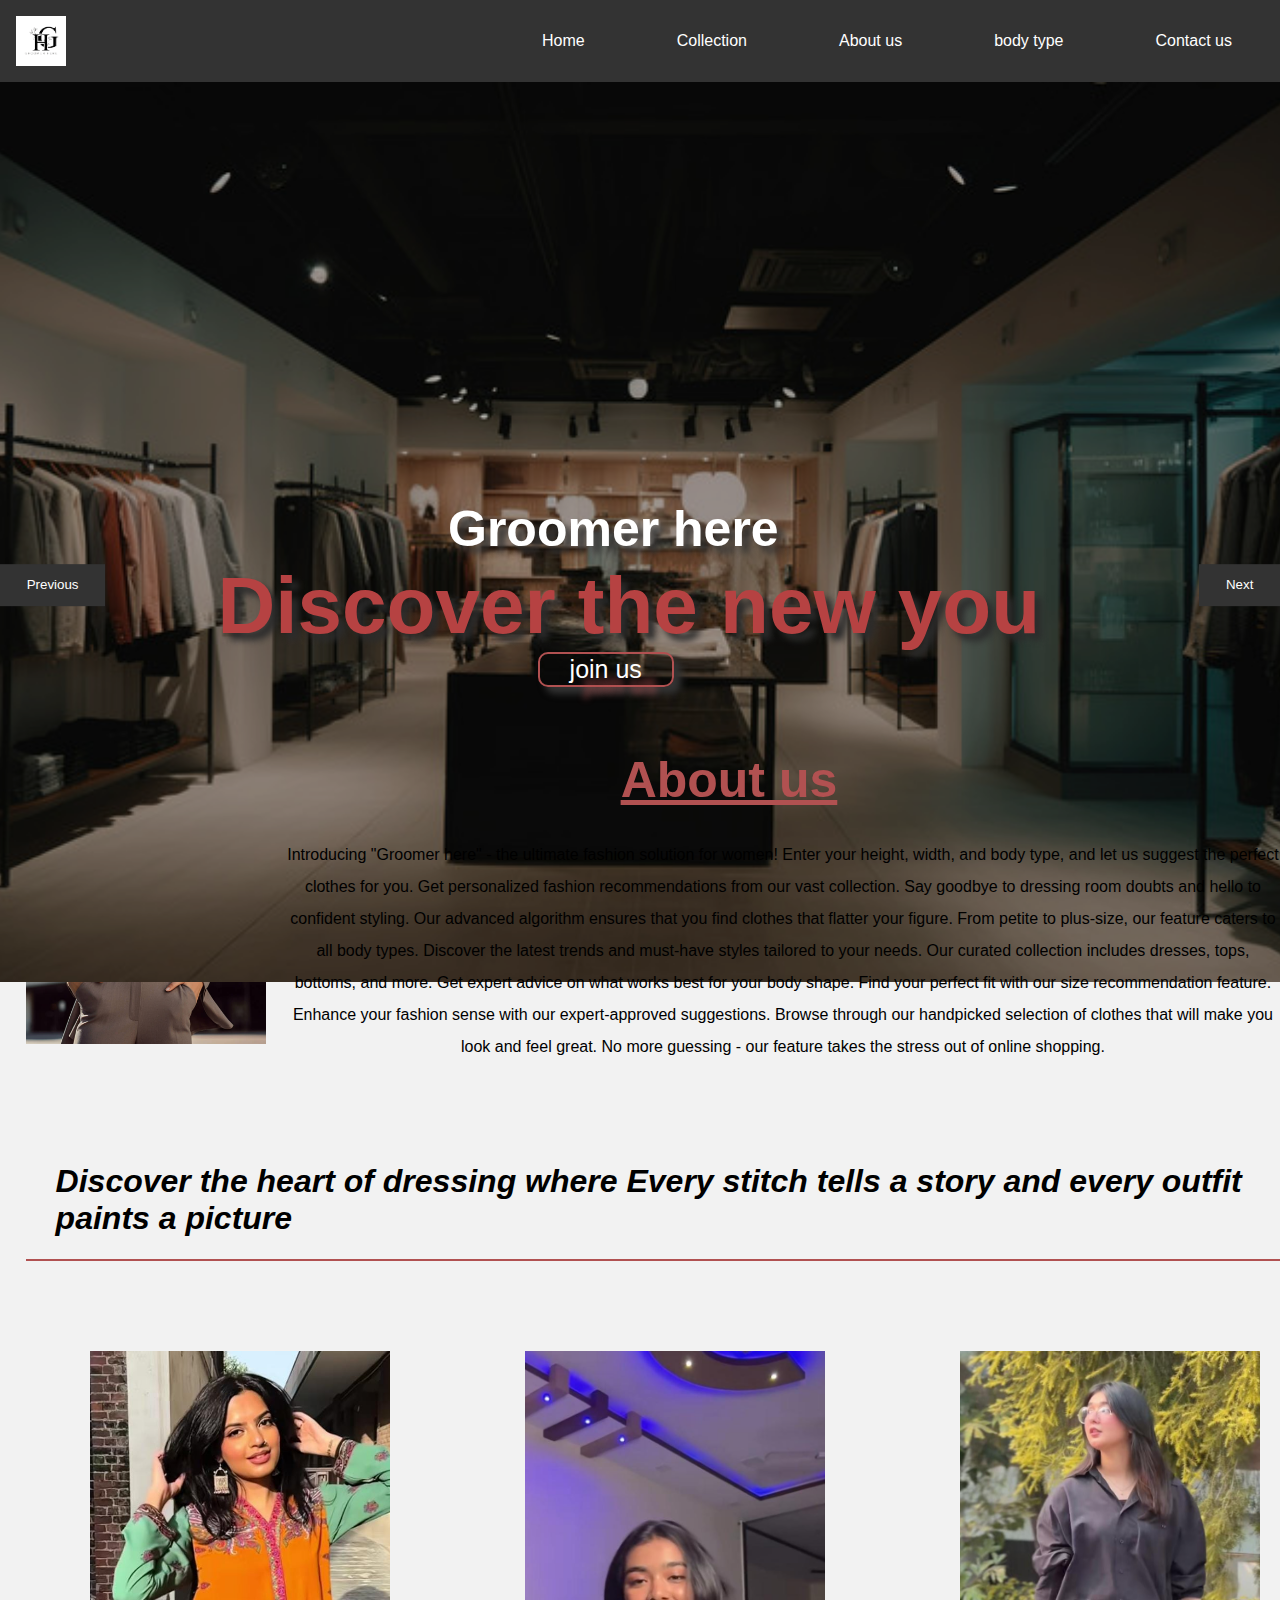
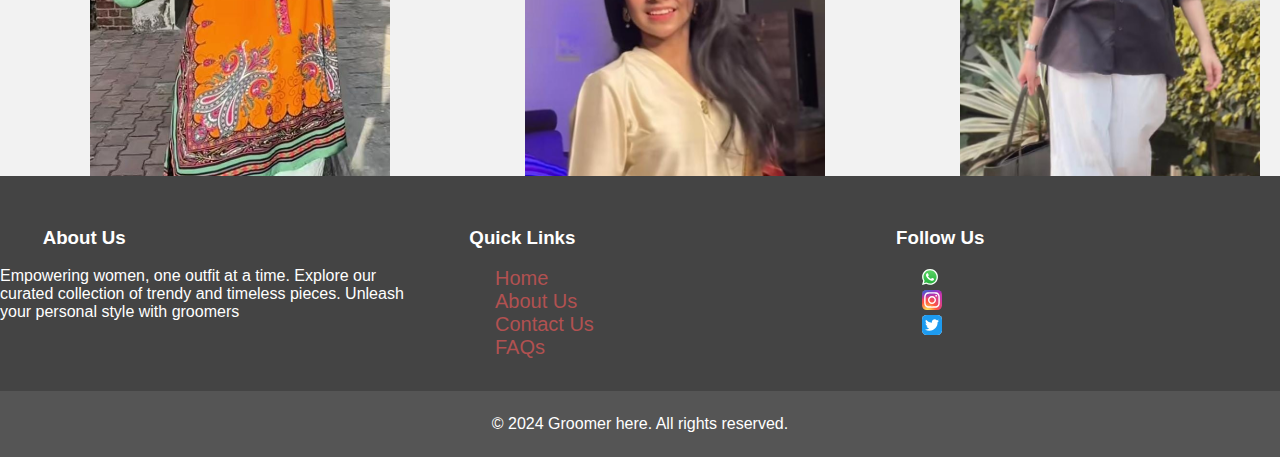
<file: main project2/index.html>
<!DOCTYPE html>
<html lang="en">
<head>
    <meta charset="UTF-8">
    <meta name="viewport" content="width=device-width, initial-scale=1.0">
    <title>Document</title>
    <link rel="stylesheet" href="style.css">
</head>
<body>
    <nav>
        <img src="b-removebg-preview.png" alt="" class="logo">
        <ul>
            <li><a href="index.html">Home</a></li>
            <li><a href="collection.html">Collection</a></li>
            <li><a href="about.html">About us</a></li>
            <li><a href="body.html">body type</a></li>
            <li><a href="contact.html">Contact us</a></li>
        </ul>
    </nav>
    <div class="slider">
        <div class="slide active">
           
            <img src="firstbg.jpg!sw800" alt="Image 1">
            <div class="text1">
               
                <h1>Groomer here</h1>
                <h2>Discover the new you</h2>
                <button class="joinus">join us</button>
               
            </div>
        </div>
        <div class="slide">
            <img src="image3.webp" alt="Image 2">
            <div class="text2">
            <h2>Groom your self with groomers</h2>
    <p>Grooming is an essential part of our daily routine.
        It helps us to look and feel our best.
        Good grooming boosts our confidence and self-esteem.
        It also shows respect for ourselves and those around us.
        By practicing good grooming habits, we can make a great impression.</p>
        <button class="joinus2">join us</button>
    </div>
        </div>
        <button class="prev-btn">Previous</button>
        <button class="next-btn">Next</button>
   
    </div><br><br><br><br><br><b><br><br><br><br></b>
    <div class="aboutpage">
        <img src="aboutus.jpg" alt="" class="aboutimg">
        <div class="box"> <h2><u>About us</u></h2>
            <p> <span>Introducing "Groomer here" - the ultimate fashion solution for women!
                Enter your height, width, and body type, and let us suggest the perfect clothes for you.
                Get personalized fashion recommendations from our vast collection.
                Say goodbye to dressing room doubts and hello to confident styling.
                Our advanced algorithm ensures that you find clothes that flatter your figure.
                From petite to plus-size, our feature caters to all body types.
                Discover the latest trends and must-have styles tailored to your needs.
                Our curated collection includes dresses, tops, bottoms, and more.
                Get expert advice on what works best for your body shape.
                Find your perfect fit with our size recommendation feature.
                Enhance your fashion sense with our expert-approved suggestions.
                Browse through our handpicked selection of clothes that will make you look and feel great.
                No more guessing - our feature takes the stress out of online shopping.
                
                </span></p> </div>
            
        
       
    </div>
    <div class="artof"><h1><i>Discover the heart of dressing where Every stitch tells a story and every outfit paints a picture</i></h1></div>
    <div class="dis">
    <div class="image-container">
        <img src="cov3.jpeg" alt="Before" class="before-image1">
        <img src="cov4.jpeg" alt="After" class="after-image1">
      </div>
    
      <div class="image-container">
        <img src="cov5.jpeg" alt="Before" class="before-image2">
        <img src="cov6.jpeg" alt="After" class="after-image2">
      </div>
    
      <div class="image-container">
        <img src="cov7.jpeg" alt="Before" class="before-image3">
        <img src="cov8.jpeg" alt="After" class="after-image3">
      </div>
    </div>
    <footer class="footer1">
        <div class="footer-top">
            <div class="container">
                <div class="row">
                    <div class="col-md-4">
                        <h3>About Us</h3>
                        <p>Empowering women, one outfit at a time. Explore our curated collection of trendy and timeless pieces. Unleash your personal style with groomers</p>
                    </div>
                    <div class="col-md-4">
                        <h3>Quick Links</h3>
                        <ul>
                            <li><a href="#">Home</a></li>
                            <li><a href="#">About Us</a></li>
                            <li><a href="#">Contact Us</a></li>
                            <li><a href="#">FAQs</a></li>
                        </ul>
                    </div>
                    <div class="col-md-4">
                        <h3>Follow Us</h3>
                        <ul class="social-icons">
                            <li><a href="https://www.google.com/search?q=whatsapp&sca_esv=35f5bc0541822856&sxsrf=ADLYWIJxoNGxuvWdFem5pt-vhJ4FVKvKtg%3A1732018726177&ei=JoI8Z7DACsnc2roP-un_6A4&oq=wha&gs_lp=[base64]&sclient=gws-wiz-serp"></a>
                                <svg xmlns="http://www.w3.org/2000/svg" width="1em" height="1em" viewBox="0 0 256 258"><defs><linearGradient id="logosWhatsappIcon0" x1="50%" x2="50%" y1="100%" y2="0%"><stop offset="0%" stop-color="#1faf38"/><stop offset="100%" stop-color="#60d669"/></linearGradient><linearGradient id="logosWhatsappIcon1" x1="50%" x2="50%" y1="100%" y2="0%"><stop offset="0%" stop-color="#f9f9f9"/><stop offset="100%" stop-color="#fff"/></linearGradient></defs><path fill="url(#logosWhatsappIcon0)" d="M5.463 127.456c-.006 21.677 5.658 42.843 16.428 61.499L4.433 252.697l65.232-17.104a123 123 0 0 0 58.8 14.97h.054c67.815 0 123.018-55.183 123.047-123.01c.013-32.867-12.775-63.773-36.009-87.025c-23.23-23.25-54.125-36.061-87.043-36.076c-67.823 0-123.022 55.18-123.05 123.004"/><path fill="url(#logosWhatsappIcon1)" d="M1.07 127.416c-.007 22.457 5.86 44.38 17.014 63.704L0 257.147l67.571-17.717c18.618 10.151 39.58 15.503 60.91 15.511h.055c70.248 0 127.434-57.168 127.464-127.423c.012-34.048-13.236-66.065-37.3-90.15C194.633 13.286 162.633.014 128.536 0C58.276 0 1.099 57.16 1.071 127.416m40.24 60.376l-2.523-4.005c-10.606-16.864-16.204-36.352-16.196-56.363C22.614 69.029 70.138 21.52 128.576 21.52c28.3.012 54.896 11.044 74.9 31.06c20.003 20.018 31.01 46.628 31.003 74.93c-.026 58.395-47.551 105.91-105.943 105.91h-.042c-19.013-.01-37.66-5.116-53.922-14.765l-3.87-2.295l-40.098 10.513z"/><path fill="#fff" d="M96.678 74.148c-2.386-5.303-4.897-5.41-7.166-5.503c-1.858-.08-3.982-.074-6.104-.074c-2.124 0-5.575.799-8.492 3.984c-2.92 3.188-11.148 10.892-11.148 26.561s11.413 30.813 13.004 32.94c1.593 2.123 22.033 35.307 54.405 48.073c26.904 10.609 32.379 8.499 38.218 7.967c5.84-.53 18.844-7.702 21.497-15.139c2.655-7.436 2.655-13.81 1.859-15.142c-.796-1.327-2.92-2.124-6.105-3.716s-18.844-9.298-21.763-10.361c-2.92-1.062-5.043-1.592-7.167 1.597c-2.124 3.184-8.223 10.356-10.082 12.48c-1.857 2.129-3.716 2.394-6.9.801c-3.187-1.598-13.444-4.957-25.613-15.806c-9.468-8.442-15.86-18.867-17.718-22.056c-1.858-3.184-.199-4.91 1.398-6.497c1.431-1.427 3.186-3.719 4.78-5.578c1.588-1.86 2.118-3.187 3.18-5.311c1.063-2.126.531-3.986-.264-5.579c-.798-1.593-6.987-17.343-9.819-23.64"/></svg>
                                </a>       </li>
                            <li><a href="#" target="_blank"><i class="fa fa-twitter"></i></a></li>
                            <li><a href="https://www.google.com/search?q=intagram&sca_esv=581353aac19f9e2d&sxsrf=ADLYWIKhG0OmRJu6APrSlrvQfwlDvj5hxw%3A1732018505976&ei=SYE8Z7eOO7Gl2roPgN7voQ8&ved=0ahUKEwj31qver-iJAxWxklYBHQDvO_QQ4dUDCA8&uact=5&oq=intagram&gs_lp=[base64]&sclient=gws-wiz-serp">
                                <svg xmlns="http://www.w3.org/2000/svg" width="1em" height="1em" viewBox="0 0 256 256"><g fill="none"><rect width="256" height="256" fill="url(#skillIconsInstagram0)" rx="60"/><rect width="256" height="256" fill="url(#skillIconsInstagram1)" rx="60"/><path fill="#fff" d="M128.009 28c-27.158 0-30.567.119-41.233.604c-10.646.488-17.913 2.173-24.271 4.646c-6.578 2.554-12.157 5.971-17.715 11.531c-5.563 5.559-8.98 11.138-11.542 17.713c-2.48 6.36-4.167 13.63-4.646 24.271c-.477 10.667-.602 14.077-.602 41.236s.12 30.557.604 41.223c.49 10.646 2.175 17.913 4.646 24.271c2.556 6.578 5.973 12.157 11.533 17.715c5.557 5.563 11.136 8.988 17.709 11.542c6.363 2.473 13.631 4.158 24.275 4.646c10.667.485 14.073.604 41.23.604c27.161 0 30.559-.119 41.225-.604c10.646-.488 17.921-2.173 24.284-4.646c6.575-2.554 12.146-5.979 17.702-11.542c5.563-5.558 8.979-11.137 11.542-17.712c2.458-6.361 4.146-13.63 4.646-24.272c.479-10.666.604-14.066.604-41.225s-.125-30.567-.604-41.234c-.5-10.646-2.188-17.912-4.646-24.27c-2.563-6.578-5.979-12.157-11.542-17.716c-5.562-5.562-11.125-8.979-17.708-11.53c-6.375-2.474-13.646-4.16-24.292-4.647c-10.667-.485-14.063-.604-41.23-.604zm-8.971 18.021c2.663-.004 5.634 0 8.971 0c26.701 0 29.865.096 40.409.575c9.75.446 15.042 2.075 18.567 3.444c4.667 1.812 7.994 3.979 11.492 7.48c3.5 3.5 5.666 6.833 7.483 11.5c1.369 3.52 3 8.812 3.444 18.562c.479 10.542.583 13.708.583 40.396s-.104 29.855-.583 40.396c-.446 9.75-2.075 15.042-3.444 18.563c-1.812 4.667-3.983 7.99-7.483 11.488c-3.5 3.5-6.823 5.666-11.492 7.479c-3.521 1.375-8.817 3-18.567 3.446c-10.542.479-13.708.583-40.409.583c-26.702 0-29.867-.104-40.408-.583c-9.75-.45-15.042-2.079-18.57-3.448c-4.666-1.813-8-3.979-11.5-7.479s-5.666-6.825-7.483-11.494c-1.369-3.521-3-8.813-3.444-18.563c-.479-10.542-.575-13.708-.575-40.413s.096-29.854.575-40.396c.446-9.75 2.075-15.042 3.444-18.567c1.813-4.667 3.983-8 7.484-11.5s6.833-5.667 11.5-7.483c3.525-1.375 8.819-3 18.569-3.448c9.225-.417 12.8-.542 31.437-.563zm62.351 16.604c-6.625 0-12 5.37-12 11.996c0 6.625 5.375 12 12 12s12-5.375 12-12s-5.375-12-12-12zm-53.38 14.021c-28.36 0-51.354 22.994-51.354 51.355s22.994 51.344 51.354 51.344c28.361 0 51.347-22.983 51.347-51.344c0-28.36-22.988-51.355-51.349-51.355zm0 18.021c18.409 0 33.334 14.923 33.334 33.334c0 18.409-14.925 33.334-33.334 33.334s-33.333-14.925-33.333-33.334c0-18.411 14.923-33.334 33.333-33.334"/><defs><radialGradient id="skillIconsInstagram0" cx="0" cy="0" r="1" gradientTransform="matrix(0 -253.715 235.975 0 68 275.717)" gradientUnits="userSpaceOnUse"><stop stop-color="#fd5"/><stop offset=".1" stop-color="#fd5"/><stop offset=".5" stop-color="#ff543e"/><stop offset="1" stop-color="#c837ab"/></radialGradient><radialGradient id="skillIconsInstagram1" cx="0" cy="0" r="1" gradientTransform="matrix(22.25952 111.2061 -458.39518 91.75449 -42.881 18.441)" gradientUnits="userSpaceOnUse"><stop stop-color="#3771c8"/><stop offset=".128" stop-color="#3771c8"/><stop offset="1" stop-color="#60f" stop-opacity="0"/></radialGradient></defs></g></svg>
                                </a></li>
                            <li><a href="https://www.google.com/search?q=twitter&sca_esv=35f5bc0541822856&sxsrf=ADLYWII5XTKiq1J9MpjoRuP1C_xsGREriw%3A1732018903240&ei=14I8Z8qlDojg0-kPqPWPsAU&ved=0ahUKEwiK7eKbseiJAxUI8DQHHaj6A1YQ4dUDCA8&uact=5&oq=twitter&gs_lp=[base64]&sclient=gws-wiz-serp">
                                <svg xmlns="http://www.w3.org/2000/svg" width="1em" height="1em" viewBox="0 0 256 256"><g fill="none"><rect width="256" height="256" fill="#fff" rx="60"/><rect width="256" height="256" fill="#1d9bf0" rx="60"/><path fill="#fff" d="M199.572 91.411c.11 1.587.11 3.174.11 4.776c0 48.797-37.148 105.075-105.075 105.075v-.03A104.54 104.54 0 0 1 38 184.677q4.379.525 8.79.533a74.15 74.15 0 0 0 45.865-15.839a36.98 36.98 0 0 1-34.501-25.645a36.8 36.8 0 0 0 16.672-.636c-17.228-3.481-29.623-18.618-29.623-36.198v-.468a36.7 36.7 0 0 0 16.76 4.622c-16.226-10.845-21.228-32.432-11.43-49.31a104.8 104.8 0 0 0 76.111 38.582a36.95 36.95 0 0 1 10.683-35.283c14.874-13.982 38.267-13.265 52.249 1.601a74.1 74.1 0 0 0 23.451-8.965a37.06 37.06 0 0 1-16.234 20.424A73.5 73.5 0 0 0 218 72.282a75 75 0 0 1-18.428 19.13"/></g></svg>
                               </a></li>
                        </ul>
                    </div>
                </div>
            </div>
        </div>
        <div class="footer-bottom">
            <p>&copy; 2024 Groomer here. All rights reserved.</p>
        </div>
    </footer>
    
            
            
    

<script src="script.js"></script>

</body>
</html>
</file>
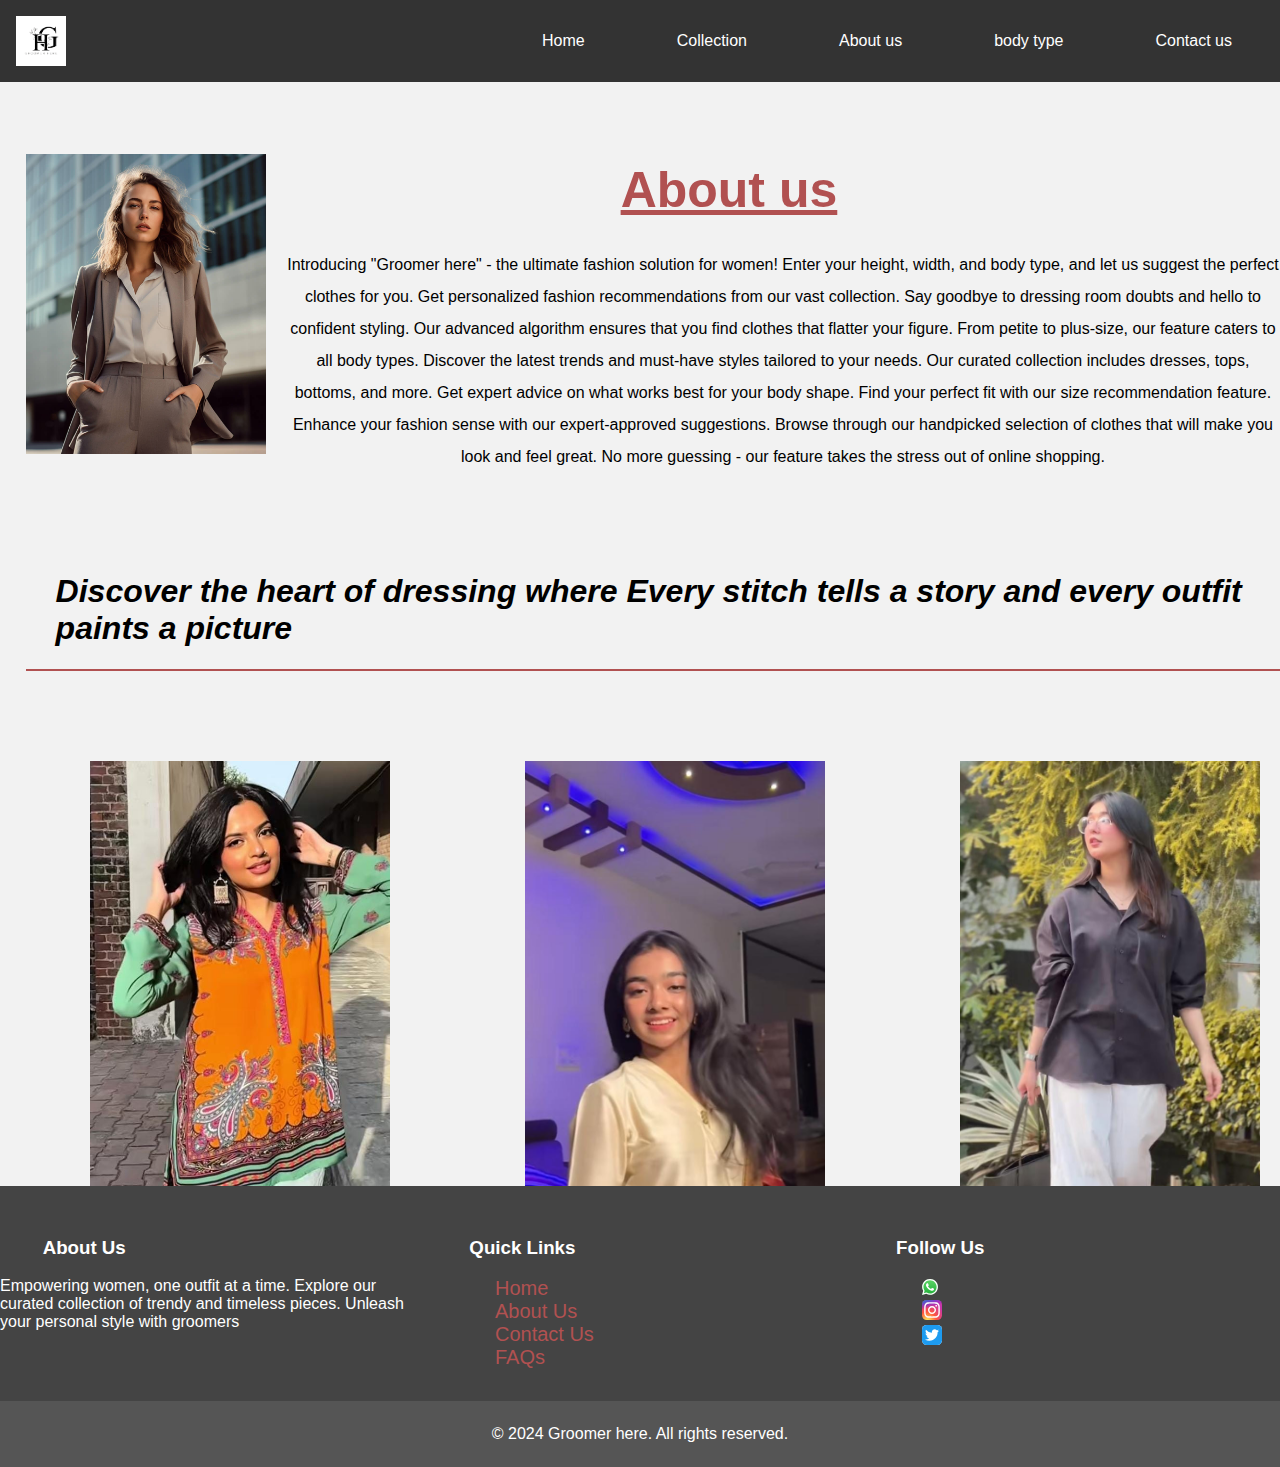
<file: main project2/about.html>
<!DOCTYPE html>
<html lang="en">
<head>
    <meta charset="UTF-8">
    <meta name="viewport" content="width=device-width, initial-scale=1.0">
    <title>Document</title>
    <link rel="stylesheet" href="style.css">
</head>
<body>
    <nav>
        <img src="b-removebg-preview.png" alt="" class="logo">
        <ul>
            <li><a href="index.html">Home</a></li>
            <li><a href="collection.html">Collection</a></li>
            <li><a href="about.html">About us</a></li>
            <li><a href="body.html">body type</a></li>
            <li><a href="contact.html">Contact us</a></li>
        </ul>
    </nav><br><br><br><br>
    <div class="aboutpage">
        <img src="aboutus.jpg" alt="" class="aboutimg">
        <div class="box"> <h2><u>About us</u></h2>
            <p> <span>Introducing "Groomer here" - the ultimate fashion solution for women!
                Enter your height, width, and body type, and let us suggest the perfect clothes for you.
                Get personalized fashion recommendations from our vast collection.
                Say goodbye to dressing room doubts and hello to confident styling.
                Our advanced algorithm ensures that you find clothes that flatter your figure.
                From petite to plus-size, our feature caters to all body types.
                Discover the latest trends and must-have styles tailored to your needs.
                Our curated collection includes dresses, tops, bottoms, and more.
                Get expert advice on what works best for your body shape.
                Find your perfect fit with our size recommendation feature.
                Enhance your fashion sense with our expert-approved suggestions.
                Browse through our handpicked selection of clothes that will make you look and feel great.
                No more guessing - our feature takes the stress out of online shopping.
                
                </span></p> </div>
            
        
       
    </div>
    <div class="artof"><h1><i>Discover the heart of dressing where Every stitch tells a story and every outfit paints a picture</i></h1></div>
    <div class="dis">
    <div class="image-container">
        <img src="cov3.jpeg" alt="Before" class="before-image1">
        <img src="cov4.jpeg" alt="After" class="after-image1">
      </div>
    
      <div class="image-container">
        <img src="cov5.jpeg" alt="Before" class="before-image2">
        <img src="cov6.jpeg" alt="After" class="after-image2">
      </div>
    
      <div class="image-container">
        <img src="cov7.jpeg" alt="Before" class="before-image3">
        <img src="cov8.jpeg" alt="After" class="after-image3">
      </div>
    </div>
    <footer class="footer1">
        <div class="footer-top">
            <div class="container">
                <div class="row">
                    <div class="col-md-4">
                        <h3>About Us</h3>
                        <p>Empowering women, one outfit at a time. Explore our curated collection of trendy and timeless pieces. Unleash your personal style with groomers</p>
                    </div>
                    <div class="col-md-4">
                        <h3>Quick Links</h3>
                        <ul>
                            <li><a href="#">Home</a></li>
                            <li><a href="#">About Us</a></li>
                            <li><a href="#">Contact Us</a></li>
                            <li><a href="#">FAQs</a></li>
                        </ul>
                    </div>
                    <div class="col-md-4">
                        <h3>Follow Us</h3>
                        <ul class="social-icons">
                            <li><a href="https://www.google.com/search?q=whatsapp&sca_esv=35f5bc0541822856&sxsrf=ADLYWIJxoNGxuvWdFem5pt-vhJ4FVKvKtg%3A1732018726177&ei=JoI8Z7DACsnc2roP-un_6A4&oq=wha&gs_lp=[base64]&sclient=gws-wiz-serp"></a>
                                <svg xmlns="http://www.w3.org/2000/svg" width="1em" height="1em" viewBox="0 0 256 258"><defs><linearGradient id="logosWhatsappIcon0" x1="50%" x2="50%" y1="100%" y2="0%"><stop offset="0%" stop-color="#1faf38"/><stop offset="100%" stop-color="#60d669"/></linearGradient><linearGradient id="logosWhatsappIcon1" x1="50%" x2="50%" y1="100%" y2="0%"><stop offset="0%" stop-color="#f9f9f9"/><stop offset="100%" stop-color="#fff"/></linearGradient></defs><path fill="url(#logosWhatsappIcon0)" d="M5.463 127.456c-.006 21.677 5.658 42.843 16.428 61.499L4.433 252.697l65.232-17.104a123 123 0 0 0 58.8 14.97h.054c67.815 0 123.018-55.183 123.047-123.01c.013-32.867-12.775-63.773-36.009-87.025c-23.23-23.25-54.125-36.061-87.043-36.076c-67.823 0-123.022 55.18-123.05 123.004"/><path fill="url(#logosWhatsappIcon1)" d="M1.07 127.416c-.007 22.457 5.86 44.38 17.014 63.704L0 257.147l67.571-17.717c18.618 10.151 39.58 15.503 60.91 15.511h.055c70.248 0 127.434-57.168 127.464-127.423c.012-34.048-13.236-66.065-37.3-90.15C194.633 13.286 162.633.014 128.536 0C58.276 0 1.099 57.16 1.071 127.416m40.24 60.376l-2.523-4.005c-10.606-16.864-16.204-36.352-16.196-56.363C22.614 69.029 70.138 21.52 128.576 21.52c28.3.012 54.896 11.044 74.9 31.06c20.003 20.018 31.01 46.628 31.003 74.93c-.026 58.395-47.551 105.91-105.943 105.91h-.042c-19.013-.01-37.66-5.116-53.922-14.765l-3.87-2.295l-40.098 10.513z"/><path fill="#fff" d="M96.678 74.148c-2.386-5.303-4.897-5.41-7.166-5.503c-1.858-.08-3.982-.074-6.104-.074c-2.124 0-5.575.799-8.492 3.984c-2.92 3.188-11.148 10.892-11.148 26.561s11.413 30.813 13.004 32.94c1.593 2.123 22.033 35.307 54.405 48.073c26.904 10.609 32.379 8.499 38.218 7.967c5.84-.53 18.844-7.702 21.497-15.139c2.655-7.436 2.655-13.81 1.859-15.142c-.796-1.327-2.92-2.124-6.105-3.716s-18.844-9.298-21.763-10.361c-2.92-1.062-5.043-1.592-7.167 1.597c-2.124 3.184-8.223 10.356-10.082 12.48c-1.857 2.129-3.716 2.394-6.9.801c-3.187-1.598-13.444-4.957-25.613-15.806c-9.468-8.442-15.86-18.867-17.718-22.056c-1.858-3.184-.199-4.91 1.398-6.497c1.431-1.427 3.186-3.719 4.78-5.578c1.588-1.86 2.118-3.187 3.18-5.311c1.063-2.126.531-3.986-.264-5.579c-.798-1.593-6.987-17.343-9.819-23.64"/></svg>
                                </a>       </li>
                            <li><a href="#" target="_blank"><i class="fa fa-twitter"></i></a></li>
                            <li><a href="https://www.google.com/search?q=intagram&sca_esv=581353aac19f9e2d&sxsrf=ADLYWIKhG0OmRJu6APrSlrvQfwlDvj5hxw%3A1732018505976&ei=SYE8Z7eOO7Gl2roPgN7voQ8&ved=0ahUKEwj31qver-iJAxWxklYBHQDvO_QQ4dUDCA8&uact=5&oq=intagram&gs_lp=[base64]&sclient=gws-wiz-serp">
                                <svg xmlns="http://www.w3.org/2000/svg" width="1em" height="1em" viewBox="0 0 256 256"><g fill="none"><rect width="256" height="256" fill="url(#skillIconsInstagram0)" rx="60"/><rect width="256" height="256" fill="url(#skillIconsInstagram1)" rx="60"/><path fill="#fff" d="M128.009 28c-27.158 0-30.567.119-41.233.604c-10.646.488-17.913 2.173-24.271 4.646c-6.578 2.554-12.157 5.971-17.715 11.531c-5.563 5.559-8.98 11.138-11.542 17.713c-2.48 6.36-4.167 13.63-4.646 24.271c-.477 10.667-.602 14.077-.602 41.236s.12 30.557.604 41.223c.49 10.646 2.175 17.913 4.646 24.271c2.556 6.578 5.973 12.157 11.533 17.715c5.557 5.563 11.136 8.988 17.709 11.542c6.363 2.473 13.631 4.158 24.275 4.646c10.667.485 14.073.604 41.23.604c27.161 0 30.559-.119 41.225-.604c10.646-.488 17.921-2.173 24.284-4.646c6.575-2.554 12.146-5.979 17.702-11.542c5.563-5.558 8.979-11.137 11.542-17.712c2.458-6.361 4.146-13.63 4.646-24.272c.479-10.666.604-14.066.604-41.225s-.125-30.567-.604-41.234c-.5-10.646-2.188-17.912-4.646-24.27c-2.563-6.578-5.979-12.157-11.542-17.716c-5.562-5.562-11.125-8.979-17.708-11.53c-6.375-2.474-13.646-4.16-24.292-4.647c-10.667-.485-14.063-.604-41.23-.604zm-8.971 18.021c2.663-.004 5.634 0 8.971 0c26.701 0 29.865.096 40.409.575c9.75.446 15.042 2.075 18.567 3.444c4.667 1.812 7.994 3.979 11.492 7.48c3.5 3.5 5.666 6.833 7.483 11.5c1.369 3.52 3 8.812 3.444 18.562c.479 10.542.583 13.708.583 40.396s-.104 29.855-.583 40.396c-.446 9.75-2.075 15.042-3.444 18.563c-1.812 4.667-3.983 7.99-7.483 11.488c-3.5 3.5-6.823 5.666-11.492 7.479c-3.521 1.375-8.817 3-18.567 3.446c-10.542.479-13.708.583-40.409.583c-26.702 0-29.867-.104-40.408-.583c-9.75-.45-15.042-2.079-18.57-3.448c-4.666-1.813-8-3.979-11.5-7.479s-5.666-6.825-7.483-11.494c-1.369-3.521-3-8.813-3.444-18.563c-.479-10.542-.575-13.708-.575-40.413s.096-29.854.575-40.396c.446-9.75 2.075-15.042 3.444-18.567c1.813-4.667 3.983-8 7.484-11.5s6.833-5.667 11.5-7.483c3.525-1.375 8.819-3 18.569-3.448c9.225-.417 12.8-.542 31.437-.563zm62.351 16.604c-6.625 0-12 5.37-12 11.996c0 6.625 5.375 12 12 12s12-5.375 12-12s-5.375-12-12-12zm-53.38 14.021c-28.36 0-51.354 22.994-51.354 51.355s22.994 51.344 51.354 51.344c28.361 0 51.347-22.983 51.347-51.344c0-28.36-22.988-51.355-51.349-51.355zm0 18.021c18.409 0 33.334 14.923 33.334 33.334c0 18.409-14.925 33.334-33.334 33.334s-33.333-14.925-33.333-33.334c0-18.411 14.923-33.334 33.333-33.334"/><defs><radialGradient id="skillIconsInstagram0" cx="0" cy="0" r="1" gradientTransform="matrix(0 -253.715 235.975 0 68 275.717)" gradientUnits="userSpaceOnUse"><stop stop-color="#fd5"/><stop offset=".1" stop-color="#fd5"/><stop offset=".5" stop-color="#ff543e"/><stop offset="1" stop-color="#c837ab"/></radialGradient><radialGradient id="skillIconsInstagram1" cx="0" cy="0" r="1" gradientTransform="matrix(22.25952 111.2061 -458.39518 91.75449 -42.881 18.441)" gradientUnits="userSpaceOnUse"><stop stop-color="#3771c8"/><stop offset=".128" stop-color="#3771c8"/><stop offset="1" stop-color="#60f" stop-opacity="0"/></radialGradient></defs></g></svg>
                                </a></li>
                            <li><a href="https://www.google.com/search?q=twitter&sca_esv=35f5bc0541822856&sxsrf=ADLYWII5XTKiq1J9MpjoRuP1C_xsGREriw%3A1732018903240&ei=14I8Z8qlDojg0-kPqPWPsAU&ved=0ahUKEwiK7eKbseiJAxUI8DQHHaj6A1YQ4dUDCA8&uact=5&oq=twitter&gs_lp=[base64]&sclient=gws-wiz-serp">
                                <svg xmlns="http://www.w3.org/2000/svg" width="1em" height="1em" viewBox="0 0 256 256"><g fill="none"><rect width="256" height="256" fill="#fff" rx="60"/><rect width="256" height="256" fill="#1d9bf0" rx="60"/><path fill="#fff" d="M199.572 91.411c.11 1.587.11 3.174.11 4.776c0 48.797-37.148 105.075-105.075 105.075v-.03A104.54 104.54 0 0 1 38 184.677q4.379.525 8.79.533a74.15 74.15 0 0 0 45.865-15.839a36.98 36.98 0 0 1-34.501-25.645a36.8 36.8 0 0 0 16.672-.636c-17.228-3.481-29.623-18.618-29.623-36.198v-.468a36.7 36.7 0 0 0 16.76 4.622c-16.226-10.845-21.228-32.432-11.43-49.31a104.8 104.8 0 0 0 76.111 38.582a36.95 36.95 0 0 1 10.683-35.283c14.874-13.982 38.267-13.265 52.249 1.601a74.1 74.1 0 0 0 23.451-8.965a37.06 37.06 0 0 1-16.234 20.424A73.5 73.5 0 0 0 218 72.282a75 75 0 0 1-18.428 19.13"/></g></svg>
                               </a></li>
                        </ul>
                    </div>
                </div>
            </div>
        </div>
        <div class="footer-bottom">
            <p>&copy; 2024 Groomer here. All rights reserved.</p>
        </div>
    </footer>
    
            
            
    

<script src="script.js"></script>

</body>
</html>
</file>
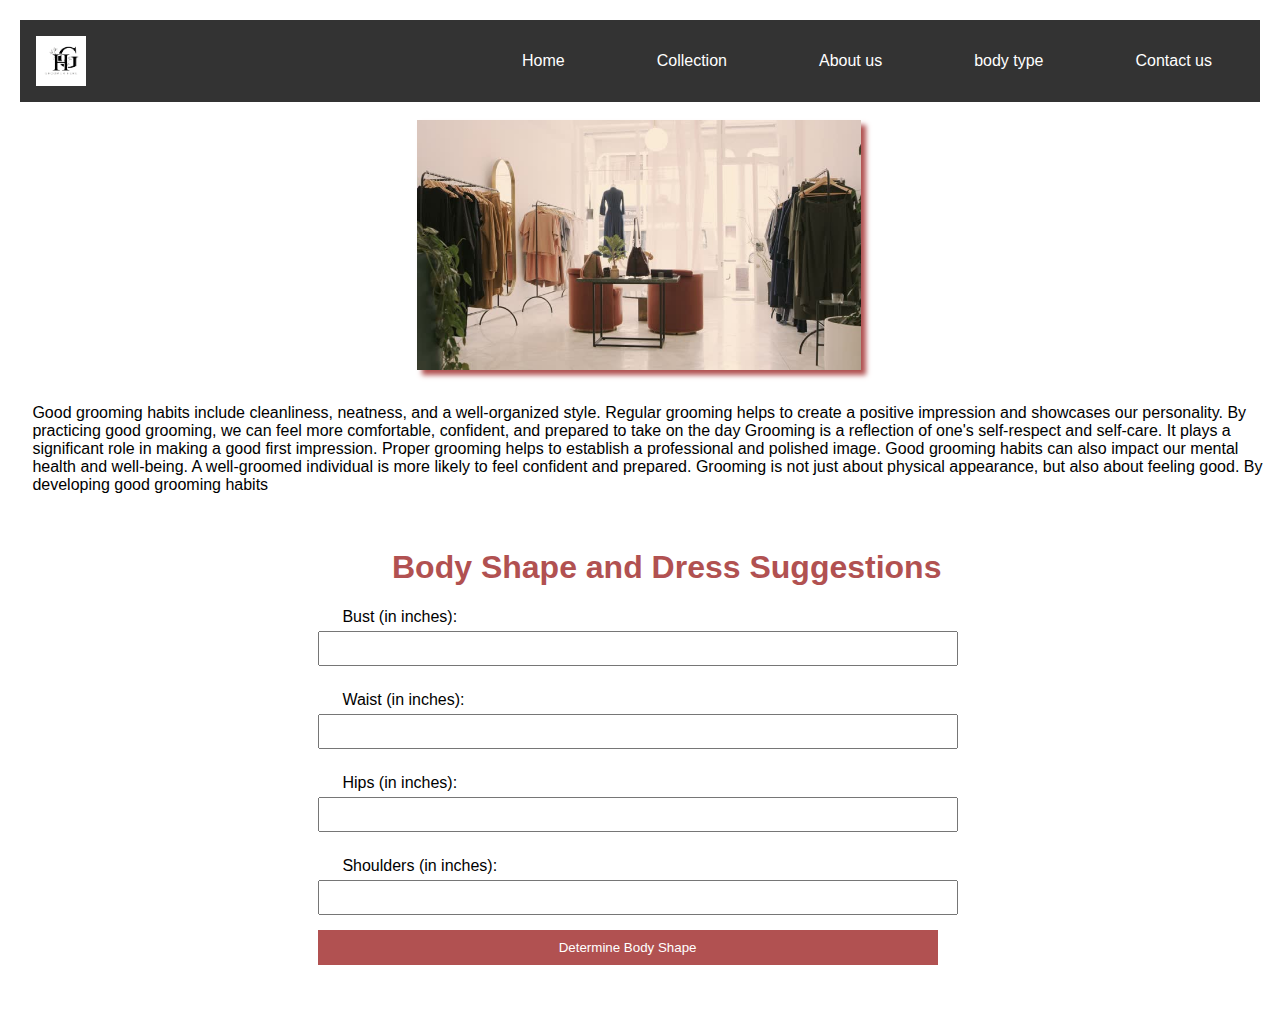
<file: main project2/body.html>
<!DOCTYPE html>
<html lang="en">
<head>
    <meta charset="UTF-8">
    <meta name="viewport" content="width=device-width, initial-scale=1.0">
    <title>Body Shape and Dress Suggestions</title>
    <link href="https://cdnjs.cloudflare.com/ajax/libs/font-awesome/5.15.4/css/all.min.css" rel="stylesheet">
    <!-- <link rel="stylesheet" href="style.css"> -->
    <style>

nav {
    display: flex;
    justify-content: space-between;
    align-items: center;
    background-color: #333;
    color: #fff;
    padding: 1em;
    overflow: hidden;
    position: static;
}

.logo {
    width: 50px; 
    height: 50;
    margin-right: 2em;
    background-color: #fff;
}

nav ul {
    list-style: none;
    margin: 0;
    padding: 0;
    display: flex;
    gap: 60px;
}

nav li {
    margin-right: 2em;
}
nav a {
    color: #fff;
    text-decoration: none;
    transform: translateX(-100%);
    transition: transform 0.5s ease, font-size 0.3s ease;
    font-size: 16px;

}

nav a:hover {
    color:rgb(177, 72, 72);
    transform: translateY(-5px);
    font-size: 35px;
    box-shadow: 0 10px 20px rgba(0, 0, 0, 0.2);

}



        body {
        font-family: Arial, sans-serif;
        margin: 20px;
    }
    label {
        display: block;
        margin: 10px 0 5px;
        margin-left: 26%;
    }
    input, button {
        width: 50%;
        padding: 8px;
        margin-bottom: 15px;
        margin-left: 24%;
    }
    button {
        background-color: #b15151;
        color: white;
        border: none;
        padding: 10px 15px;
        cursor: pointer;
    }
    button:hover {
        background-color: #333;
    }
    .avatar {
        display: flex;
        justify-content: space-around;
        align-items: center;
        flex-wrap: wrap;
        margin-top: 20px;
    }
    .avatar i{
        max-width: 50px;
        font-size: 50px;
        color: #ccc;
        margin: 10px;
        /* border: 3px solid transparent; */
        /* border-radius: 50%; */
        transition: all 0.3s ease-in-out;
    }
    .avatar i.active {
        color: #b15151 ;
        transform: scale(1.2);
    }
    .result {
        margin-top: 20px;
        font-size: 18px;
        font-weight: bold;
    }
    .suggestions {
        margin-top: 10px;
        font-size: 16px;
        color: #555;
    }
    .bodyimg{
        height: 250px;
        display: flex;
        position: relative;
        left: 32%;
        box-shadow: 5px 5px 5px #b15151;
        
    }
    .pera{
        position: relative;
       
        left: 1%;
        bottom: 40%;
        align-items: center;
        justify-content: center;
    }
    
        
    </style>
</head>
<body><nav>
    <img src="b-removebg-preview.png" alt="" class="logo">
    <ul>
        <li><a href="index.html">Home</a></li>
        <li><a href="collection.html">Collection</a></li>
        <li><a href="about.html">About us</a></li>
        <li><a href="body.html">body type</a></li>
        <li><a href="contact.html">Contact us</a></li>
    </ul>
</nav><br>
<img src="2ndbg.jpg" alt="" class="bodyimg"><br>
<p class="pera">Good grooming habits include cleanliness, neatness, and a well-organized style.
    Regular grooming helps to create a positive impression and showcases our personality.
    By practicing good grooming, we can feel more comfortable, confident, and prepared to take on the day Grooming is a reflection of one's self-respect and self-care.
    It plays a significant role in making a good first impression.
    Proper grooming helps to establish a professional and polished image.
    Good grooming habits can also impact our mental health and well-being.
    A well-groomed individual is more likely to feel confident and prepared.
    Grooming is not just about physical appearance, but also about feeling good.
    By developing good grooming habits</p><br>

    <h1 style="color: #b15151; margin-left: 30%;">Body Shape and Dress Suggestions</h1>

    <form id="bodyShapeForm">
        <label for="bust">Bust (in inches):</label>
        <input type="number" id="bust" name="bust" required>
        
        <label for="waist">Waist (in inches):</label>
        <input type="number" id="waist" name="waist" required>
        
        <label for="hips">Hips (in inches):</label>
        <input type="number" id="hips" name="hips" required>
        
        <label for="shoulders">Shoulders (in inches):</label>
        <input type="number" id="shoulders" name="shoulders" required>
        
        <button type="submit">Determine Body Shape</button>
    </form>
    
    <div class="avatar" id="avatar">
        <!-- Avatars (icons) will be dynamically added here -->
    </div>
    <div class="result" id="result"></div>
    <div class="suggestions" id="suggestions"></div>
    
    <script>
        const form = document.getElementById('bodyShapeForm');
        const avatarDiv = document.getElementById('avatar');
        const resultDiv = document.getElementById('result');
        const suggestionsDiv = document.getElementById('suggestions');
    
        // List of body shapes and icons
        const bodyShapes = [
            { shape: "Hourglass", icon: "fa-hourglass", alt: "Hourglass Icon" },
            { shape: "Pear", icon: "fa-leaf", alt: "Pear Icon" },
            { shape: "Apple", icon: "fa-apple-alt", alt: "Apple Icon" },
            { shape: "Rectangle", icon: "fa-square", alt: "Rectangle Icon" },
            { shape: "Inverted Triangle", icon: "fa-arrow-up", alt: "Inverted Triangle Icon" },
            { shape: "Diamond", icon: "fa-gem", alt: "Diamond Icon" }
        ];

        const dressSuggestions = {
            Hourglass: { western: ["hourglass1.jpeg",], eastern: ["hourglass3.jpeg", "hourglass4.jpeg"] },
            Pear: { western: ["pear1.jpeg", "pear2.jpeg"], eastern: ["pear3.jpeg", "pear4.jpeg"] },
            Apple: { western: ["apple1.jpeg", "apple2.jpeg"], eastern: ["apple3.jpeg", "apple4.jpeg"] },
            Rectangle: { western: ["rectangle1.jpeg", "rectangle2.jpeg"], eastern: ["rectangle3.jpeg", "rectangle4.jpeg"] },
            InvertedTriangle: { western: ["inverted1.jpeg", "inverted2.jpeg"], eastern: ["inverted3.jpeg", "inverted4.jpeg"] },
            Diamond: { western: ["diamond1.jpeg", "diamond2.jpeg"], eastern: ["diamond3.jpeg", "diamond4.jpeg"] }
        };

        form.addEventListener('submit', function(event) {
            event.preventDefault();
    
            const bust = parseFloat(document.getElementById('bust').value);
            const waist = parseFloat(document.getElementById('waist').value);
            const hips = parseFloat(document.getElementById('hips').value);
            const shoulders = parseFloat(document.getElementById('shoulders').value);
    
            let bodyShape = '';

            if (Math.abs(bust - hips) <= 10 && waist < 0.8 * Math.min(bust, hips)) {
                bodyShape = "Hourglass";
            } else if (hips >= 1.2 * bust && waist < hips) {
                bodyShape = "Pear";
            } else if (waist >= 1.1 * bust && waist >= 1.1 * hips) {
                bodyShape = "Apple";
            } else if (Math.abs(bust - waist) <= 15 && Math.abs(bust - hips) <= 15 && Math.abs(waist - hips) <= 15) {
                bodyShape = "Rectangle";
            } else if (bust >= 1.2 * hips && shoulders >= 1.1 * hips) {
                bodyShape = "Inverted Triangle";
            } else {
                bodyShape = "Diamond";
            }

            avatarDiv.innerHTML = generateIcons();
            startLoadingAnimation(bodyShape);
        });

        function generateIcons() {
            return bodyShapes.map(shape => `
                <i class="fas ${shape.icon}" alt="${shape.alt}" id="${shape.shape.toLowerCase().replace(/\s+/g, '')}"></i>
            `).join('');
        }

        function startLoadingAnimation(finalShape) {
            const avatars = Array.from(avatarDiv.querySelectorAll('i'));
            let index = 0;

            const interval = setInterval(() => {
                avatars.forEach(icon => icon.classList.remove('active'));
                avatars[index].classList.add('active');
                index = (index + 1) % avatars.length;
            }, 500);

            setTimeout(() => {
                clearInterval(interval);
                avatars.forEach(icon => icon.classList.remove('active'));
                document.getElementById(finalShape.toLowerCase()).classList.add('active');
                resultDiv.textContent = `Your body shape is: ${finalShape}`;
                askForSuggestions(finalShape);
            }, 4000);
        }

        function askForSuggestions(bodyShape) {
            suggestionsDiv.innerHTML = `
                <p>Would you like dress suggestions?</p>
                <button id="yesBtn">Yes</button>
                <button id="noBtn">No</button>
            `;

            document.getElementById('yesBtn').addEventListener('click', () => {
                showSuggestionOptions(bodyShape);
            });

            document.getElementById('noBtn').addEventListener('click', () => {
                suggestionsDiv.innerHTML = `<p>Thank you for using our service!</p>`;
            });
        }

        function showSuggestionOptions(bodyShape) {
            suggestionsDiv.innerHTML = `
                <p>Please choose a style:</p>
                <button id="westernBtn">Western</button>
                <button id="easternBtn">Eastern</button>
            `;

            document.getElementById('westernBtn').addEventListener('click', () => {
                displaySuggestions(bodyShape, 'western');
            });

            document.getElementById('easternBtn').addEventListener('click', () => {
                displaySuggestions(bodyShape, 'eastern');
            });
        }

        function displaySuggestions(bodyShape, style) {
            const suggestions = dressSuggestions[bodyShape][style];
            suggestionsDiv.innerHTML = `
                <p>${style.charAt(0).toUpperCase() + style.slice(1)} dress suggestions for ${bodyShape}:</p>
                <div style="display: flex; flex-wrap: wrap; gap: 10px;">
                    ${suggestions.map(src => `<img src="${src}" alt="${style} suggestion">`).join('')}
                </div>
            `;
        }
    </script>
</body>
</html>
</file>
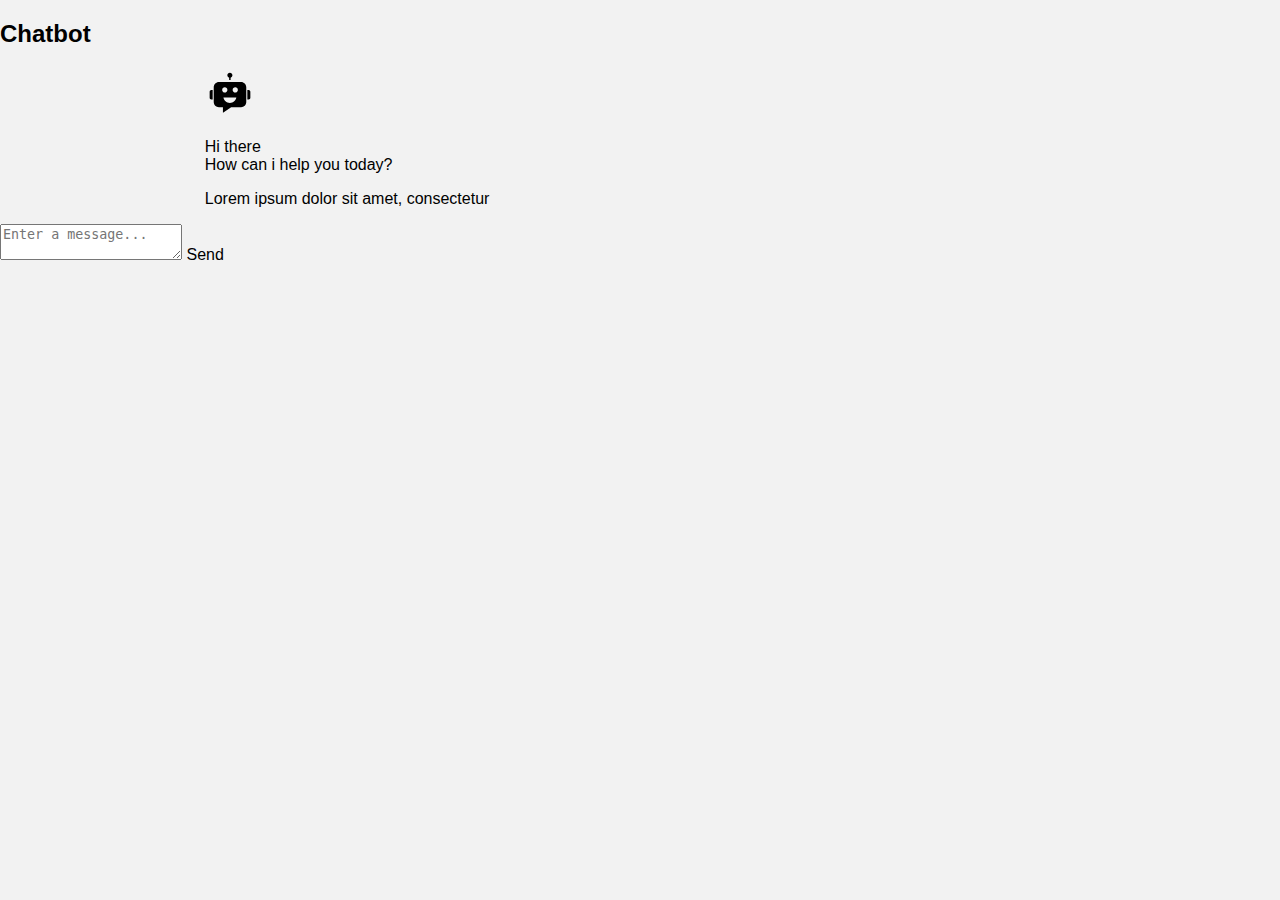
<file: main project2/chatbot.html>
<!DOCTYPE html>
<html lang="en">
<head>
    <meta charset="UTF-8">
    <meta name="viewport" content="width=device-width, initial-scale=1.0">
    <title>Document</title>
    <link rel="stylesheet" href="style.css">
</head>
<body>
   <div class="chatbot">
    <header>
        <h2>Chatbot</h2>
    </header>
    <ul class="chatbox">
        <li class="chat-incoming">
        <svg class="cicon" xmlns="http://www.w3.org/2000/svg" width="50" height="50" viewBox="0 0 1024 1024">
            <path d="M738.3 287.6H285.7c-59 0-106.8 47.8-106.8 106.8v303.1c0 59 47.8 106.8 106.8 106.8h81.5v111.1c0 .7.8 1.1 1.4.7l166.9-110.6 41.8-.8h117.4l43.6-.4c59 0 106.8-47.8 106.8-106.8V394.5c0-59-47.8-106.9-106.8-106.9zM351.7 448.2c0-29.5 23.9-53.5 53.5-53.5s53.5 23.9 53.5 53.5-23.9 53.5-53.5 53.5-53.5-23.9-53.5-53.5zm157.9 267.1c-67.8 0-123.8-47.5-132.3-109h264.6c-8.6 61.5-64.5 109-132.3 109zm110-213.7c-29.5 0-53.5-23.9-53.5-53.5s23.9-53.5 53.5-53.5 53.5 23.9 53.5 53.5-23.9 53.5-53.5 53.5zM867.2 644.5V453.1h26.5c19.4 0 35.1 15.7 35.1 35.1v121.1c0 19.4-15.7 35.1-35.1 35.1h-26.5zM95.2 609.4V488.2c0-19.4 15.7-35.1 35.1-35.1h26.5v191.3h-26.5c-19.4 0-35.1-15.7-35.1-35.1zM561.5 149.6c0 23.4-15.6 43.3-36.9 49.7v44.9h-30v-44.9c-21.4-6.5-36.9-26.3-36.9-49.7 0-28.6 23.3-51.9 51.9-51.9s51.9 23.3 51.9 51.9z"></path></svg>
<p>Hi there <br>How can i help you today?</p>
        </li>
        <li class="chat-outgoing">
    <p>Lorem ipsum dolor sit amet, consectetur </p>
            </li>
    </ul>
    <div class="chat-input">
        <textarea placeholder="Enter a message..." id=""></textarea>
        <span id="send-btn" class="material-symbols-outlined">Send</span>
    </div>
</div>
    

</body>
</html>
</file>
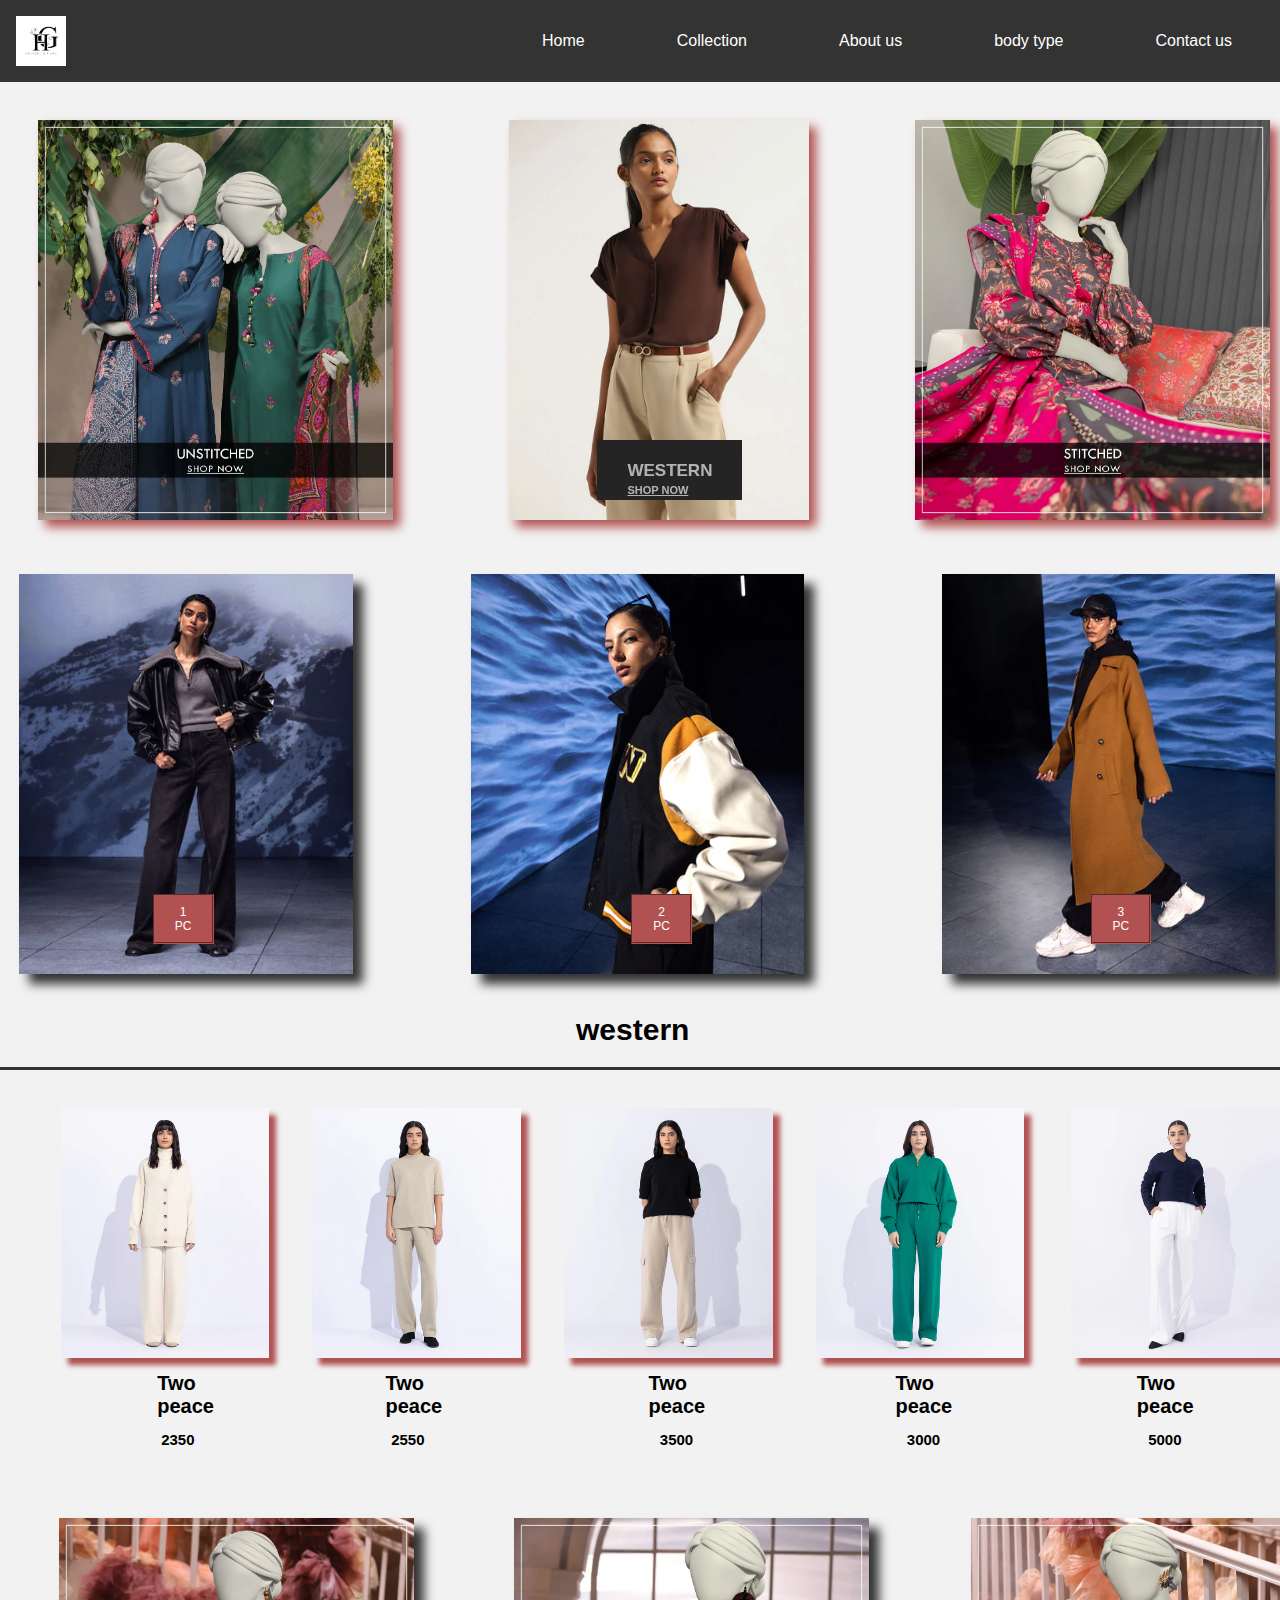
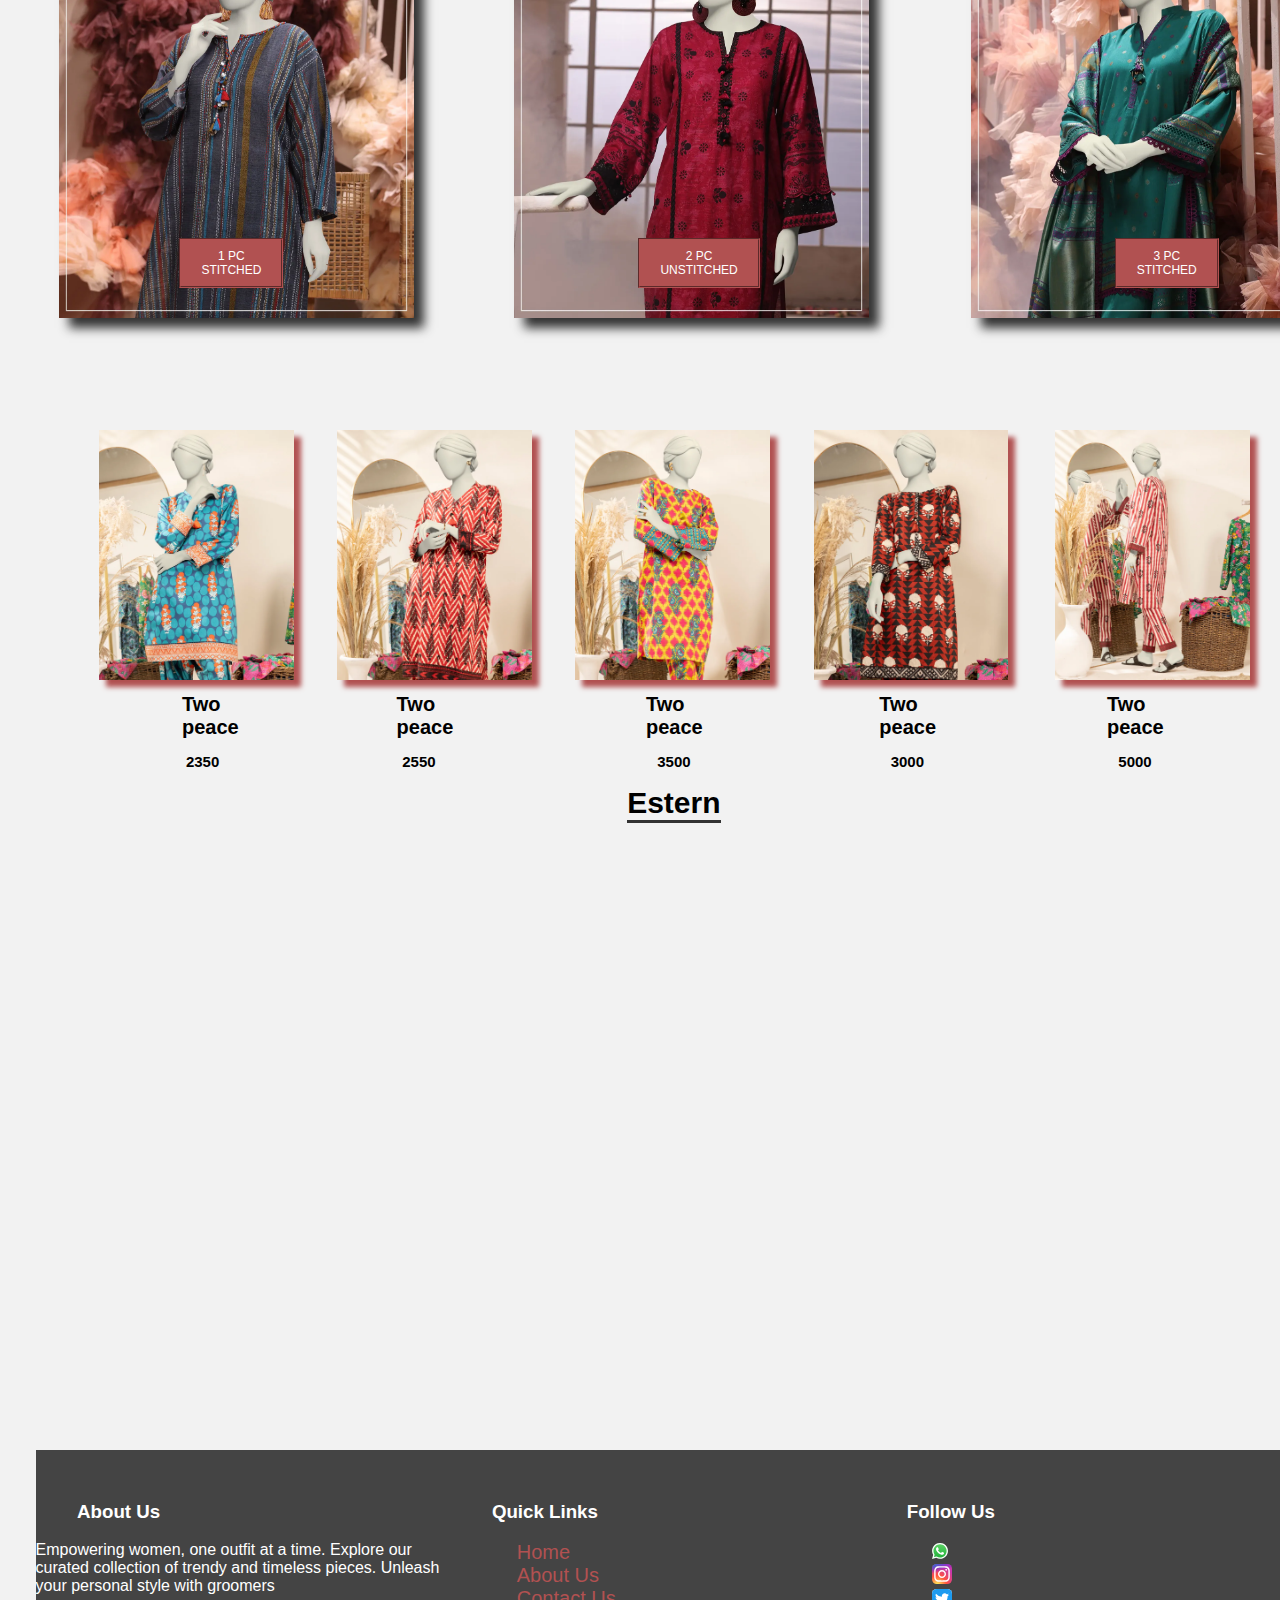
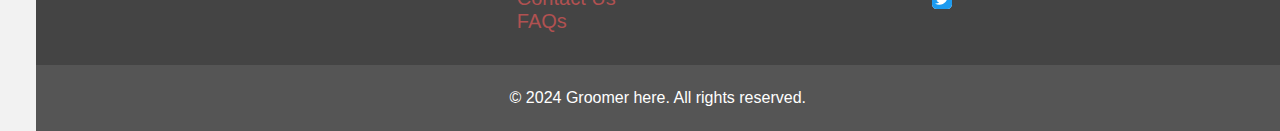
<file: main project2/collection.html>
<!DOCTYPE html>
<html lang="en">
<head>
    <meta charset="UTF-8">
    <meta name="viewport" content="width=device-width, initial-scale=1.0">
    <title>Document</title>
    <link rel="stylesheet" href="style.css">
</head>
<body>
    <nav>
        <img src="b-removebg-preview.png" alt="" class="logo">
        <ul>
            <li><a href="index.html">Home</a></li>
            <li><a href="collection.html">Collection</a></li>
            <li><a href="about.html">About us</a></li>
            <li><a href="body.html">body type</a></li>
            <li><a href="contact.html">Contact us</a></li>
        </ul>
    </nav>
    <div class="cb3">
        <img src="cbimage1.webp" alt="" class="cbimg1">
        <img src="brownps.webp" alt="" class="cbimg2">
        <div class="western">
          <h1>WESTERN</h1>
          <h2><u>SHOP NOW</u></h2>
        </div>
        <img src="cbimage2.webp" alt="" class="cbimg3">
         </div><br><br><br>
  
         <div class="bcm3">
          <img src="wm1.webp" alt="" class="wmimg1">
  <button class="wmbtn1">1 PC </button>
          <img src="wm2.webp" alt="" class="wmimg2">
          <button class="wmbtn2">2 PC</button>
          <img src="wwm3.webp" alt="" class="wmimg3">
          <button class="wmbtn3">3 PC</button>
      </div>
               </div>
               <div class="shop"><h1>western</h1></div>
               <div class="main">
                   <div class="images4">
                       <img src="ws1.webp" alt="" class="light1">
                       <div class="text">
                           <h1 class="dress1">Two peace</h1>
                           <h2 class="price1">2350</h2>
                       </div>
               
                       <img src="ws2.webp" alt="" class="light2">
                       <div class="text">
                           <h1 class="dress2">Two peace</h1>
                           <h2 class="price2">2550</h2>
                       </div>
               
                       <img src="ws3.webp" alt="" class="light3">
                       <div class="text">
                           <h1 class="dress3">Two peace</h1>
                           <h2 class="price3">3500</h2>
                       </div>
               
                       <img src="ws4.webp" class="light4">
                       <div class="text">
                           <h1 class="dress4">Two peace</h1>
                           <h2 class="price4">3000</h2>
                       </div>
               
                       <img src="ws5.webp" class="light5">
                       <div class="text">
                           <h1 class="dress5">Two peace</h1>
                           <h2 class="price5">5000</h2>
                       </div>
               
                   <button class="view">View all</button>
          </div> <br><br><br><br><br><br><br><br><br><br><br><br>     
  
          <div class="cm3">
              <img src="mimage1.webp" alt="" class="mimg1">
  <button class="mbtn1">1 PC STITCHED</button>
              <img src="mimage2.webp" alt="" class="mimg2">
              <button class="mbtn2">2 PC UNSTITCHED</button>
              <img src="mimage3.webp" alt="" class="mimg3">
              <button class="mbtn3">3 PC STITCHED</button>
          </div>
  
                
  
                <div class="westerns"><h1>Estern</h1></div>
                <div class="main">
                    <div class="images4w">
                        <img src="simg1.webp" alt="" class="light1">
                        <div class="text">
                            <h1 class="dress1">Two peace</h1>
                            <h2 class="price1">2350</h2>
                        </div>
                
                        <img src="simg2.webp" alt="" class="light2">
                        <div class="text">
                            <h1 class="dress2">Two peace</h1>
                            <h2 class="price2">2550</h2>
                        </div>
                
                        <img src="simg3.webp" alt="" class="light3">
                        <div class="text">
                            <h1 class="dress3">Two peace</h1>
                            <h2 class="price3">3500</h2>
                        </div>
                
                        <img src="simg4.webp" class="light4">
                        <div class="text">
                            <h1 class="dress4">Two peace</h1>
                            <h2 class="price4">3000</h2>
                        </div>
                
                        <img src="simg5.webp" class="light5">
                        <div class="text">
                            <h1 class="dress5">Two peace</h1>
                            <h2 class="price5">5000</h2>
                        </div>
                
                    <button class="view">View all</button>
           </div> <br><br><br><br><br><br><br><br><br><br><br><br>     
   
           <footer>
              <div class="footer-top">
                  <div class="container">
                      <div class="row">
                          <div class="col-md-4">
                              <h3>About Us</h3>
                              <p>Empowering women, one outfit at a time. Explore our curated collection of trendy and timeless pieces. Unleash your personal style with groomers</p>
                          </div>
                          <div class="col-md-4">
                              <h3>Quick Links</h3>
                              <ul>
                                  <li><a href="#">Home</a></li>
                                  <li><a href="#">About Us</a></li>
                                  <li><a href="#">Contact Us</a></li>
                                  <li><a href="#">FAQs</a></li>
                              </ul>
                          </div>
                          <div class="col-md-4">
                              <h3>Follow Us</h3>
                              <ul class="social-icons">
                                  <li><a href="https://www.google.com/search?q=whatsapp&sca_esv=35f5bc0541822856&sxsrf=ADLYWIJxoNGxuvWdFem5pt-vhJ4FVKvKtg%3A1732018726177&ei=JoI8Z7DACsnc2roP-un_6A4&oq=wha&gs_lp=[base64]&sclient=gws-wiz-serp"></a>
                                      <svg xmlns="http://www.w3.org/2000/svg" width="1em" height="1em" viewBox="0 0 256 258"><defs><linearGradient id="logosWhatsappIcon0" x1="50%" x2="50%" y1="100%" y2="0%"><stop offset="0%" stop-color="#1faf38"/><stop offset="100%" stop-color="#60d669"/></linearGradient><linearGradient id="logosWhatsappIcon1" x1="50%" x2="50%" y1="100%" y2="0%"><stop offset="0%" stop-color="#f9f9f9"/><stop offset="100%" stop-color="#fff"/></linearGradient></defs><path fill="url(#logosWhatsappIcon0)" d="M5.463 127.456c-.006 21.677 5.658 42.843 16.428 61.499L4.433 252.697l65.232-17.104a123 123 0 0 0 58.8 14.97h.054c67.815 0 123.018-55.183 123.047-123.01c.013-32.867-12.775-63.773-36.009-87.025c-23.23-23.25-54.125-36.061-87.043-36.076c-67.823 0-123.022 55.18-123.05 123.004"/><path fill="url(#logosWhatsappIcon1)" d="M1.07 127.416c-.007 22.457 5.86 44.38 17.014 63.704L0 257.147l67.571-17.717c18.618 10.151 39.58 15.503 60.91 15.511h.055c70.248 0 127.434-57.168 127.464-127.423c.012-34.048-13.236-66.065-37.3-90.15C194.633 13.286 162.633.014 128.536 0C58.276 0 1.099 57.16 1.071 127.416m40.24 60.376l-2.523-4.005c-10.606-16.864-16.204-36.352-16.196-56.363C22.614 69.029 70.138 21.52 128.576 21.52c28.3.012 54.896 11.044 74.9 31.06c20.003 20.018 31.01 46.628 31.003 74.93c-.026 58.395-47.551 105.91-105.943 105.91h-.042c-19.013-.01-37.66-5.116-53.922-14.765l-3.87-2.295l-40.098 10.513z"/><path fill="#fff" d="M96.678 74.148c-2.386-5.303-4.897-5.41-7.166-5.503c-1.858-.08-3.982-.074-6.104-.074c-2.124 0-5.575.799-8.492 3.984c-2.92 3.188-11.148 10.892-11.148 26.561s11.413 30.813 13.004 32.94c1.593 2.123 22.033 35.307 54.405 48.073c26.904 10.609 32.379 8.499 38.218 7.967c5.84-.53 18.844-7.702 21.497-15.139c2.655-7.436 2.655-13.81 1.859-15.142c-.796-1.327-2.92-2.124-6.105-3.716s-18.844-9.298-21.763-10.361c-2.92-1.062-5.043-1.592-7.167 1.597c-2.124 3.184-8.223 10.356-10.082 12.48c-1.857 2.129-3.716 2.394-6.9.801c-3.187-1.598-13.444-4.957-25.613-15.806c-9.468-8.442-15.86-18.867-17.718-22.056c-1.858-3.184-.199-4.91 1.398-6.497c1.431-1.427 3.186-3.719 4.78-5.578c1.588-1.86 2.118-3.187 3.18-5.311c1.063-2.126.531-3.986-.264-5.579c-.798-1.593-6.987-17.343-9.819-23.64"/></svg>
                                      </a>       </li>
                                  <li><a href="#" target="_blank"><i class="fa fa-twitter"></i></a></li>
                                  <li><a href="https://www.google.com/search?q=intagram&sca_esv=581353aac19f9e2d&sxsrf=ADLYWIKhG0OmRJu6APrSlrvQfwlDvj5hxw%3A1732018505976&ei=SYE8Z7eOO7Gl2roPgN7voQ8&ved=0ahUKEwj31qver-iJAxWxklYBHQDvO_QQ4dUDCA8&uact=5&oq=intagram&gs_lp=[base64]&sclient=gws-wiz-serp">
                                      <svg xmlns="http://www.w3.org/2000/svg" width="1em" height="1em" viewBox="0 0 256 256"><g fill="none"><rect width="256" height="256" fill="url(#skillIconsInstagram0)" rx="60"/><rect width="256" height="256" fill="url(#skillIconsInstagram1)" rx="60"/><path fill="#fff" d="M128.009 28c-27.158 0-30.567.119-41.233.604c-10.646.488-17.913 2.173-24.271 4.646c-6.578 2.554-12.157 5.971-17.715 11.531c-5.563 5.559-8.98 11.138-11.542 17.713c-2.48 6.36-4.167 13.63-4.646 24.271c-.477 10.667-.602 14.077-.602 41.236s.12 30.557.604 41.223c.49 10.646 2.175 17.913 4.646 24.271c2.556 6.578 5.973 12.157 11.533 17.715c5.557 5.563 11.136 8.988 17.709 11.542c6.363 2.473 13.631 4.158 24.275 4.646c10.667.485 14.073.604 41.23.604c27.161 0 30.559-.119 41.225-.604c10.646-.488 17.921-2.173 24.284-4.646c6.575-2.554 12.146-5.979 17.702-11.542c5.563-5.558 8.979-11.137 11.542-17.712c2.458-6.361 4.146-13.63 4.646-24.272c.479-10.666.604-14.066.604-41.225s-.125-30.567-.604-41.234c-.5-10.646-2.188-17.912-4.646-24.27c-2.563-6.578-5.979-12.157-11.542-17.716c-5.562-5.562-11.125-8.979-17.708-11.53c-6.375-2.474-13.646-4.16-24.292-4.647c-10.667-.485-14.063-.604-41.23-.604zm-8.971 18.021c2.663-.004 5.634 0 8.971 0c26.701 0 29.865.096 40.409.575c9.75.446 15.042 2.075 18.567 3.444c4.667 1.812 7.994 3.979 11.492 7.48c3.5 3.5 5.666 6.833 7.483 11.5c1.369 3.52 3 8.812 3.444 18.562c.479 10.542.583 13.708.583 40.396s-.104 29.855-.583 40.396c-.446 9.75-2.075 15.042-3.444 18.563c-1.812 4.667-3.983 7.99-7.483 11.488c-3.5 3.5-6.823 5.666-11.492 7.479c-3.521 1.375-8.817 3-18.567 3.446c-10.542.479-13.708.583-40.409.583c-26.702 0-29.867-.104-40.408-.583c-9.75-.45-15.042-2.079-18.57-3.448c-4.666-1.813-8-3.979-11.5-7.479s-5.666-6.825-7.483-11.494c-1.369-3.521-3-8.813-3.444-18.563c-.479-10.542-.575-13.708-.575-40.413s.096-29.854.575-40.396c.446-9.75 2.075-15.042 3.444-18.567c1.813-4.667 3.983-8 7.484-11.5s6.833-5.667 11.5-7.483c3.525-1.375 8.819-3 18.569-3.448c9.225-.417 12.8-.542 31.437-.563zm62.351 16.604c-6.625 0-12 5.37-12 11.996c0 6.625 5.375 12 12 12s12-5.375 12-12s-5.375-12-12-12zm-53.38 14.021c-28.36 0-51.354 22.994-51.354 51.355s22.994 51.344 51.354 51.344c28.361 0 51.347-22.983 51.347-51.344c0-28.36-22.988-51.355-51.349-51.355zm0 18.021c18.409 0 33.334 14.923 33.334 33.334c0 18.409-14.925 33.334-33.334 33.334s-33.333-14.925-33.333-33.334c0-18.411 14.923-33.334 33.333-33.334"/><defs><radialGradient id="skillIconsInstagram0" cx="0" cy="0" r="1" gradientTransform="matrix(0 -253.715 235.975 0 68 275.717)" gradientUnits="userSpaceOnUse"><stop stop-color="#fd5"/><stop offset=".1" stop-color="#fd5"/><stop offset=".5" stop-color="#ff543e"/><stop offset="1" stop-color="#c837ab"/></radialGradient><radialGradient id="skillIconsInstagram1" cx="0" cy="0" r="1" gradientTransform="matrix(22.25952 111.2061 -458.39518 91.75449 -42.881 18.441)" gradientUnits="userSpaceOnUse"><stop stop-color="#3771c8"/><stop offset=".128" stop-color="#3771c8"/><stop offset="1" stop-color="#60f" stop-opacity="0"/></radialGradient></defs></g></svg>
                                      </a></li>
                                  <li><a href="https://www.google.com/search?q=twitter&sca_esv=35f5bc0541822856&sxsrf=ADLYWII5XTKiq1J9MpjoRuP1C_xsGREriw%3A1732018903240&ei=14I8Z8qlDojg0-kPqPWPsAU&ved=0ahUKEwiK7eKbseiJAxUI8DQHHaj6A1YQ4dUDCA8&uact=5&oq=twitter&gs_lp=[base64]&sclient=gws-wiz-serp">
                                      <svg xmlns="http://www.w3.org/2000/svg" width="1em" height="1em" viewBox="0 0 256 256"><g fill="none"><rect width="256" height="256" fill="#fff" rx="60"/><rect width="256" height="256" fill="#1d9bf0" rx="60"/><path fill="#fff" d="M199.572 91.411c.11 1.587.11 3.174.11 4.776c0 48.797-37.148 105.075-105.075 105.075v-.03A104.54 104.54 0 0 1 38 184.677q4.379.525 8.79.533a74.15 74.15 0 0 0 45.865-15.839a36.98 36.98 0 0 1-34.501-25.645a36.8 36.8 0 0 0 16.672-.636c-17.228-3.481-29.623-18.618-29.623-36.198v-.468a36.7 36.7 0 0 0 16.76 4.622c-16.226-10.845-21.228-32.432-11.43-49.31a104.8 104.8 0 0 0 76.111 38.582a36.95 36.95 0 0 1 10.683-35.283c14.874-13.982 38.267-13.265 52.249 1.601a74.1 74.1 0 0 0 23.451-8.965a37.06 37.06 0 0 1-16.234 20.424A73.5 73.5 0 0 0 218 72.282a75 75 0 0 1-18.428 19.13"/></g></svg>
                                     </a></li>
                              </ul>
                          </div>
                      </div>
                  </div>
              </div>
              <div class="footer-bottom">
                  <p>&copy; 2024 Groomer here. All rights reserved.</p>
              </div>
          </footer>
          
                  
                  
   
  
      <script src="script.js"></script>
  
  
   
  </body>
  </html>
</file>
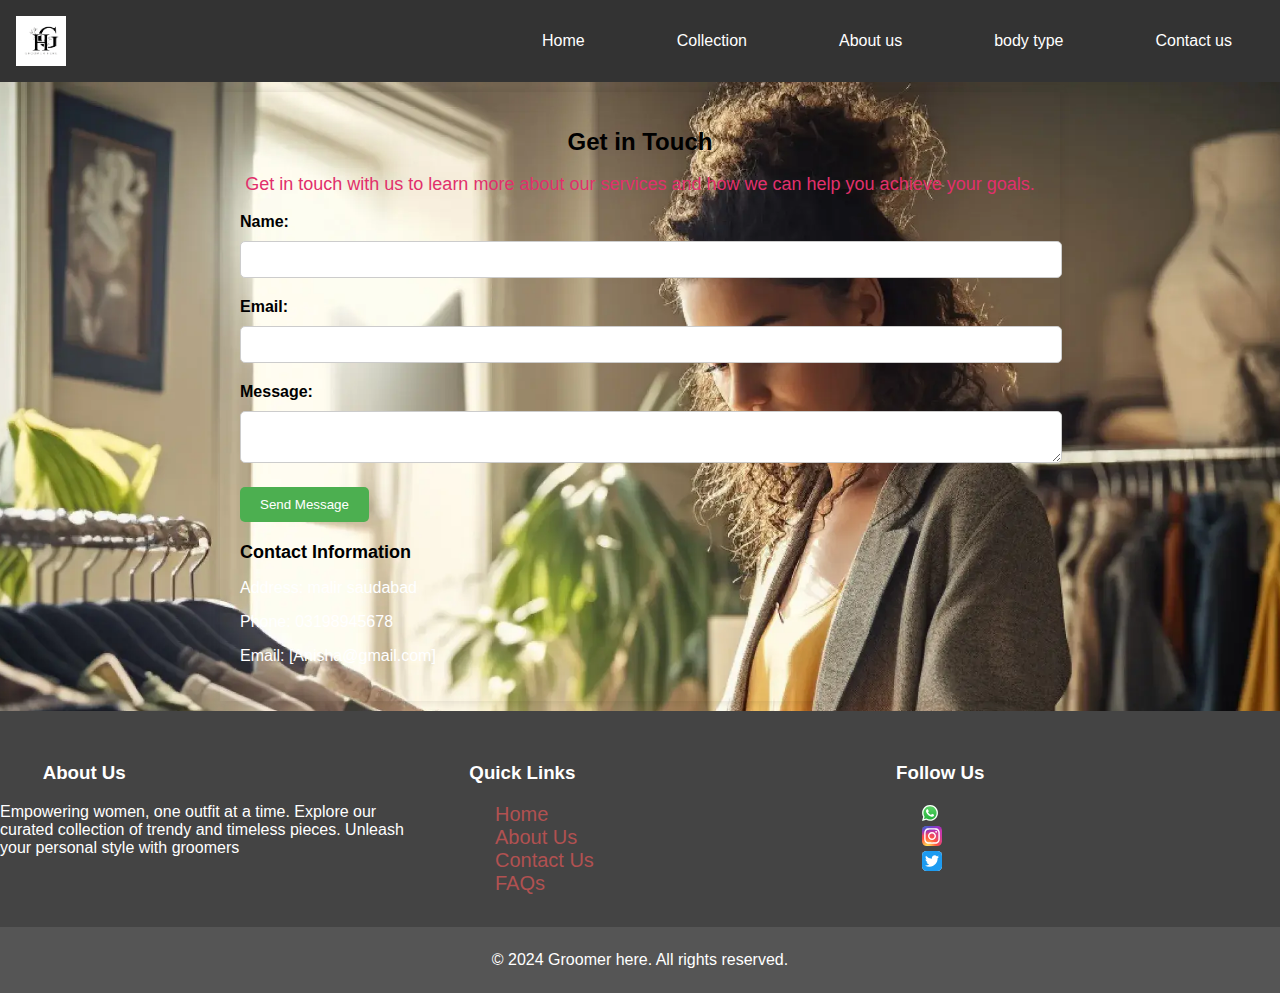
<file: main project2/contact.html>
<!DOCTYPE html>
<html lang="en">
<head>
    <meta charset="UTF-8">
    <meta name="viewport" content="width=device-width, initial-scale=1.0">
    <title>Document</title>
    <link rel="stylesheet" href="style.css">
</head>
<body>
    <nav>
        <img src="b-removebg-preview.png" alt="" class="logo">
        <ul>
            <li><a href="index.html">Home</a></li>
            <li><a href="collection.html">Collection</a></li>
            <li><a href="about.html">About us</a></li>
            <li><a href="body.html">body type</a></li>
            <li><a href="contact.html">Contact us</a></li>
        </ul>
    </nav> 
    <img src="contact3.webp" alt="" class="backimg">
    <div class="contact-us-container">
        <div class="contact-us-header">
            <h1>Get in Touch</h1>
            <p>Get in touch with us to learn more about our services and how we can help you achieve your goals.
            </p>
        </div>
        <div class="contact-us-form">
            <form>
                <div class="form-group">
                    <label for="name"><b>Name:</b></label>
                    <input type="text" id="name" name="name" required>
                </div>
                <div class="form-group">
                    <label for="email"><b> Email:</b></label>
                    <input type="email" id="email" name="email" required>
                </div>
                <div class="form-group">
                    <label for="message"><b>Message:</b></label>
                    <textarea id="message" name="message" required></textarea>
                </div>
                <button type="submit">Send Message</button>
            </form>
        </div>
        <div class="contact-us-info">
            <h2>Contact Information</h2>
            <p>Address: malir saudabad</p>
            <p>Phone: 03198945678</p>
            <p>Email: [Anisha@gmail.com]</p>
        </div>
    </div>
    <footer class="footer1">
        <div class="footer-top">
            <div class="container">
                <div class="row">
                    <div class="col-md-4">
                        <h3>About Us</h3>
                        <p>Empowering women, one outfit at a time. Explore our curated collection of trendy and timeless pieces. Unleash your personal style with groomers</p>
                    </div>
                    <div class="col-md-4">
                        <h3>Quick Links</h3>
                        <ul>
                            <li><a href="#">Home</a></li>
                            <li><a href="#">About Us</a></li>
                            <li><a href="#">Contact Us</a></li>
                            <li><a href="#">FAQs</a></li>
                        </ul>
                    </div>
                    <div class="col-md-4">
                        <h3>Follow Us</h3>
                        <ul class="social-icons">
                            <li><a href="https://www.google.com/search?q=whatsapp&sca_esv=35f5bc0541822856&sxsrf=ADLYWIJxoNGxuvWdFem5pt-vhJ4FVKvKtg%3A1732018726177&ei=JoI8Z7DACsnc2roP-un_6A4&oq=wha&gs_lp=[base64]&sclient=gws-wiz-serp"></a>
                                <svg xmlns="http://www.w3.org/2000/svg" width="1em" height="1em" viewBox="0 0 256 258"><defs><linearGradient id="logosWhatsappIcon0" x1="50%" x2="50%" y1="100%" y2="0%"><stop offset="0%" stop-color="#1faf38"/><stop offset="100%" stop-color="#60d669"/></linearGradient><linearGradient id="logosWhatsappIcon1" x1="50%" x2="50%" y1="100%" y2="0%"><stop offset="0%" stop-color="#f9f9f9"/><stop offset="100%" stop-color="#fff"/></linearGradient></defs><path fill="url(#logosWhatsappIcon0)" d="M5.463 127.456c-.006 21.677 5.658 42.843 16.428 61.499L4.433 252.697l65.232-17.104a123 123 0 0 0 58.8 14.97h.054c67.815 0 123.018-55.183 123.047-123.01c.013-32.867-12.775-63.773-36.009-87.025c-23.23-23.25-54.125-36.061-87.043-36.076c-67.823 0-123.022 55.18-123.05 123.004"/><path fill="url(#logosWhatsappIcon1)" d="M1.07 127.416c-.007 22.457 5.86 44.38 17.014 63.704L0 257.147l67.571-17.717c18.618 10.151 39.58 15.503 60.91 15.511h.055c70.248 0 127.434-57.168 127.464-127.423c.012-34.048-13.236-66.065-37.3-90.15C194.633 13.286 162.633.014 128.536 0C58.276 0 1.099 57.16 1.071 127.416m40.24 60.376l-2.523-4.005c-10.606-16.864-16.204-36.352-16.196-56.363C22.614 69.029 70.138 21.52 128.576 21.52c28.3.012 54.896 11.044 74.9 31.06c20.003 20.018 31.01 46.628 31.003 74.93c-.026 58.395-47.551 105.91-105.943 105.91h-.042c-19.013-.01-37.66-5.116-53.922-14.765l-3.87-2.295l-40.098 10.513z"/><path fill="#fff" d="M96.678 74.148c-2.386-5.303-4.897-5.41-7.166-5.503c-1.858-.08-3.982-.074-6.104-.074c-2.124 0-5.575.799-8.492 3.984c-2.92 3.188-11.148 10.892-11.148 26.561s11.413 30.813 13.004 32.94c1.593 2.123 22.033 35.307 54.405 48.073c26.904 10.609 32.379 8.499 38.218 7.967c5.84-.53 18.844-7.702 21.497-15.139c2.655-7.436 2.655-13.81 1.859-15.142c-.796-1.327-2.92-2.124-6.105-3.716s-18.844-9.298-21.763-10.361c-2.92-1.062-5.043-1.592-7.167 1.597c-2.124 3.184-8.223 10.356-10.082 12.48c-1.857 2.129-3.716 2.394-6.9.801c-3.187-1.598-13.444-4.957-25.613-15.806c-9.468-8.442-15.86-18.867-17.718-22.056c-1.858-3.184-.199-4.91 1.398-6.497c1.431-1.427 3.186-3.719 4.78-5.578c1.588-1.86 2.118-3.187 3.18-5.311c1.063-2.126.531-3.986-.264-5.579c-.798-1.593-6.987-17.343-9.819-23.64"/></svg>
                                </a>       </li>
                            <li><a href="#" target="_blank"><i class="fa fa-twitter"></i></a></li>
                            <li><a href="https://www.google.com/search?q=intagram&sca_esv=581353aac19f9e2d&sxsrf=ADLYWIKhG0OmRJu6APrSlrvQfwlDvj5hxw%3A1732018505976&ei=SYE8Z7eOO7Gl2roPgN7voQ8&ved=0ahUKEwj31qver-iJAxWxklYBHQDvO_QQ4dUDCA8&uact=5&oq=intagram&gs_lp=[base64]&sclient=gws-wiz-serp">
                                <svg xmlns="http://www.w3.org/2000/svg" width="1em" height="1em" viewBox="0 0 256 256"><g fill="none"><rect width="256" height="256" fill="url(#skillIconsInstagram0)" rx="60"/><rect width="256" height="256" fill="url(#skillIconsInstagram1)" rx="60"/><path fill="#fff" d="M128.009 28c-27.158 0-30.567.119-41.233.604c-10.646.488-17.913 2.173-24.271 4.646c-6.578 2.554-12.157 5.971-17.715 11.531c-5.563 5.559-8.98 11.138-11.542 17.713c-2.48 6.36-4.167 13.63-4.646 24.271c-.477 10.667-.602 14.077-.602 41.236s.12 30.557.604 41.223c.49 10.646 2.175 17.913 4.646 24.271c2.556 6.578 5.973 12.157 11.533 17.715c5.557 5.563 11.136 8.988 17.709 11.542c6.363 2.473 13.631 4.158 24.275 4.646c10.667.485 14.073.604 41.23.604c27.161 0 30.559-.119 41.225-.604c10.646-.488 17.921-2.173 24.284-4.646c6.575-2.554 12.146-5.979 17.702-11.542c5.563-5.558 8.979-11.137 11.542-17.712c2.458-6.361 4.146-13.63 4.646-24.272c.479-10.666.604-14.066.604-41.225s-.125-30.567-.604-41.234c-.5-10.646-2.188-17.912-4.646-24.27c-2.563-6.578-5.979-12.157-11.542-17.716c-5.562-5.562-11.125-8.979-17.708-11.53c-6.375-2.474-13.646-4.16-24.292-4.647c-10.667-.485-14.063-.604-41.23-.604zm-8.971 18.021c2.663-.004 5.634 0 8.971 0c26.701 0 29.865.096 40.409.575c9.75.446 15.042 2.075 18.567 3.444c4.667 1.812 7.994 3.979 11.492 7.48c3.5 3.5 5.666 6.833 7.483 11.5c1.369 3.52 3 8.812 3.444 18.562c.479 10.542.583 13.708.583 40.396s-.104 29.855-.583 40.396c-.446 9.75-2.075 15.042-3.444 18.563c-1.812 4.667-3.983 7.99-7.483 11.488c-3.5 3.5-6.823 5.666-11.492 7.479c-3.521 1.375-8.817 3-18.567 3.446c-10.542.479-13.708.583-40.409.583c-26.702 0-29.867-.104-40.408-.583c-9.75-.45-15.042-2.079-18.57-3.448c-4.666-1.813-8-3.979-11.5-7.479s-5.666-6.825-7.483-11.494c-1.369-3.521-3-8.813-3.444-18.563c-.479-10.542-.575-13.708-.575-40.413s.096-29.854.575-40.396c.446-9.75 2.075-15.042 3.444-18.567c1.813-4.667 3.983-8 7.484-11.5s6.833-5.667 11.5-7.483c3.525-1.375 8.819-3 18.569-3.448c9.225-.417 12.8-.542 31.437-.563zm62.351 16.604c-6.625 0-12 5.37-12 11.996c0 6.625 5.375 12 12 12s12-5.375 12-12s-5.375-12-12-12zm-53.38 14.021c-28.36 0-51.354 22.994-51.354 51.355s22.994 51.344 51.354 51.344c28.361 0 51.347-22.983 51.347-51.344c0-28.36-22.988-51.355-51.349-51.355zm0 18.021c18.409 0 33.334 14.923 33.334 33.334c0 18.409-14.925 33.334-33.334 33.334s-33.333-14.925-33.333-33.334c0-18.411 14.923-33.334 33.333-33.334"/><defs><radialGradient id="skillIconsInstagram0" cx="0" cy="0" r="1" gradientTransform="matrix(0 -253.715 235.975 0 68 275.717)" gradientUnits="userSpaceOnUse"><stop stop-color="#fd5"/><stop offset=".1" stop-color="#fd5"/><stop offset=".5" stop-color="#ff543e"/><stop offset="1" stop-color="#c837ab"/></radialGradient><radialGradient id="skillIconsInstagram1" cx="0" cy="0" r="1" gradientTransform="matrix(22.25952 111.2061 -458.39518 91.75449 -42.881 18.441)" gradientUnits="userSpaceOnUse"><stop stop-color="#3771c8"/><stop offset=".128" stop-color="#3771c8"/><stop offset="1" stop-color="#60f" stop-opacity="0"/></radialGradient></defs></g></svg>
                                </a></li>
                            <li><a href="https://www.google.com/search?q=twitter&sca_esv=35f5bc0541822856&sxsrf=ADLYWII5XTKiq1J9MpjoRuP1C_xsGREriw%3A1732018903240&ei=14I8Z8qlDojg0-kPqPWPsAU&ved=0ahUKEwiK7eKbseiJAxUI8DQHHaj6A1YQ4dUDCA8&uact=5&oq=twitter&gs_lp=[base64]&sclient=gws-wiz-serp">
                                <svg xmlns="http://www.w3.org/2000/svg" width="1em" height="1em" viewBox="0 0 256 256"><g fill="none"><rect width="256" height="256" fill="#fff" rx="60"/><rect width="256" height="256" fill="#1d9bf0" rx="60"/><path fill="#fff" d="M199.572 91.411c.11 1.587.11 3.174.11 4.776c0 48.797-37.148 105.075-105.075 105.075v-.03A104.54 104.54 0 0 1 38 184.677q4.379.525 8.79.533a74.15 74.15 0 0 0 45.865-15.839a36.98 36.98 0 0 1-34.501-25.645a36.8 36.8 0 0 0 16.672-.636c-17.228-3.481-29.623-18.618-29.623-36.198v-.468a36.7 36.7 0 0 0 16.76 4.622c-16.226-10.845-21.228-32.432-11.43-49.31a104.8 104.8 0 0 0 76.111 38.582a36.95 36.95 0 0 1 10.683-35.283c14.874-13.982 38.267-13.265 52.249 1.601a74.1 74.1 0 0 0 23.451-8.965a37.06 37.06 0 0 1-16.234 20.424A73.5 73.5 0 0 0 218 72.282a75 75 0 0 1-18.428 19.13"/></g></svg>
                               </a></li>
                        </ul>
                    </div>
                </div>
            </div>
        </div>
        <div class="footer-bottom">
            <p>&copy; 2024 Groomer here. All rights reserved.</p>
        </div>
    </footer>
    
            
            


<script src="script.js"></script>



</body>
</html>
</file>
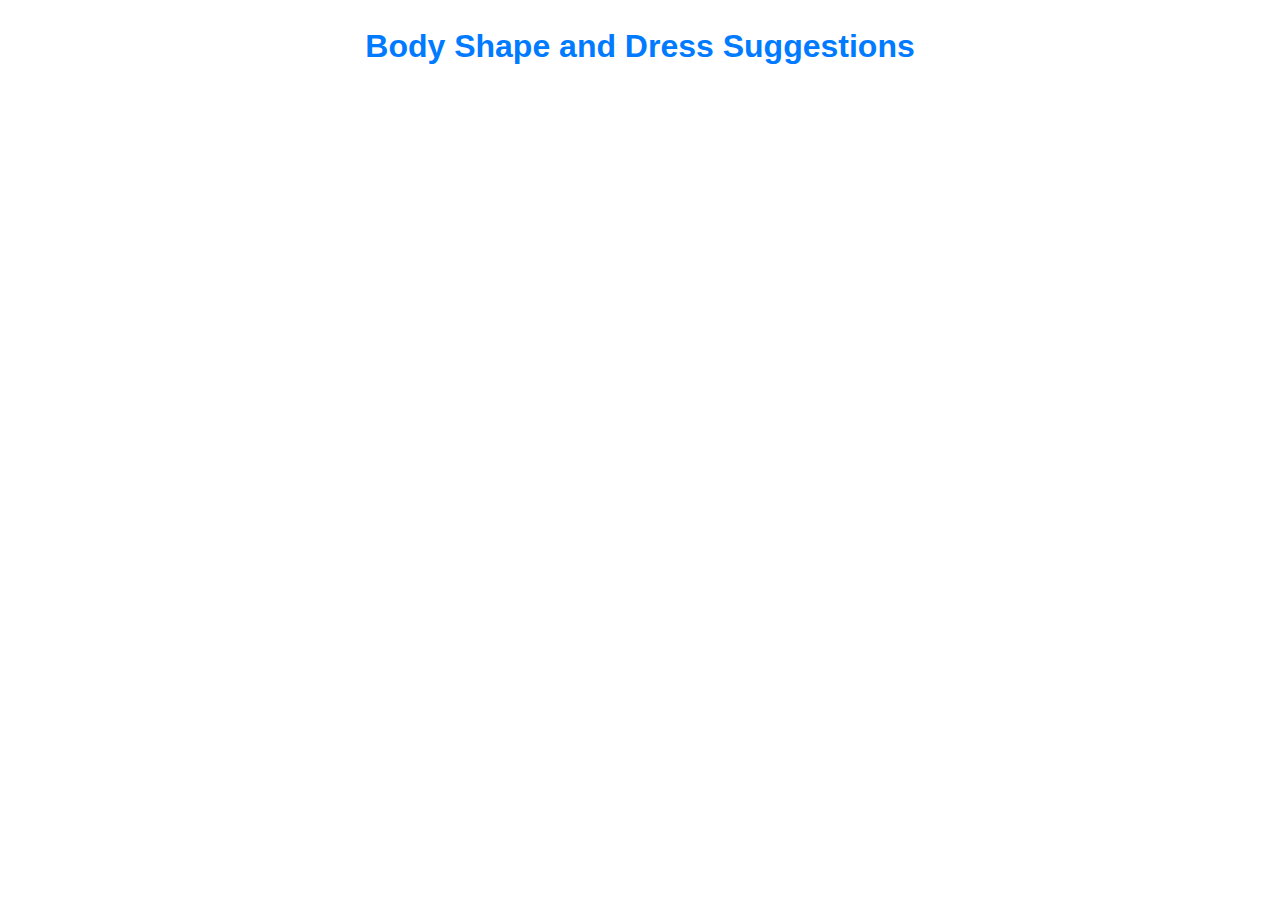
<file: main project2/practce.html>
<!DOCTYPE html>
<html lang="en">
<head>
    <meta charset="UTF-8">
    <meta name="viewport" content="width=device-width, initial-scale=1.0">
    <title>Body Shape and Dress Suggestions</title>
    <link href="https://cdnjs.cloudflare.com/ajax/libs/font-awesome/5.15.4/css/all.min.css" rel="stylesheet">
    <style>
        body {
            font-family: Arial, sans-serif;
            margin: 20px;
            line-height: 1.6;
        }
        h1 {
            text-align: center;
            color: #007BFF;
        }
        label {
            display: block;
            margin: 10px 0 5px;
        }
        input, button {
            width: 100%;
            padding: 10px;
            margin-bottom: 15px;
            border: 1px solid #ccc;
            border-radius: 4px;
            box-sizing: border-box;
        }
        button {
            background-color: #007BFF;
            color: white;
            border: none;
            padding: 10px 15px;
            cursor: pointer;
        }
        button:hover {
            background-color: #0056b3;
        }
        .avatar {
            display: flex;
            justify-content: center;
            align-items: center;
            flex-wrap: wrap;
            margin-top: 20px;
            gap: 15px;
        }
        .avatar i {
            font-size: 50px;
            color: #ccc;
            transition: all 0.3s ease-in-out;
        }
        .avatar i.active {
            color: #007BFF;
            transform: scale(1.2);
        }
        .result, .suggestions {
            margin-top: 20px;
            text-align: center;
        }
        .result {
            font-size: 20px;
            font-weight: bold;
        }
        .suggestions img {
            max-width: 150px;
            margin: 10px;
            border: 2px solid #ddd;
            border-radius: 10px;
            transition: transform 0.3s;
        }
        .suggestions img:hover {
            transform: scale(1.1);
        }
    </style>
</head>
<body>
    <h1>Body Shape and Dress Suggestions</h1>
</file>
<file: main project2/style.css>
body {
    font-family: Arial, sans-serif;
    margin: 0;
    padding: 0;
}

nav {
    display: flex;
    justify-content: space-between;
    align-items: center;
    background-color: #333;
    color: #fff;
    padding: 1em;
    overflow: hidden;
    position: static;
}

.logo {
    width: 50px; 
    height: 50;
    margin-right: 2em;
    background-color: #fff;
}

nav ul {
    list-style: none;
    margin: 0;
    padding: 0;
    display: flex;
    gap: 60px;
}

nav li {
    margin-right: 2em;
}
nav a {
    color: #fff;
    text-decoration: none;
    transform: translateX(-100%);
    transition: transform 0.5s ease, font-size 0.3s ease;
    font-size: 16px;

}

nav a:hover {
    color:rgb(177, 72, 72);
    transform: translateY(-5px);
    font-size: 35px;
    box-shadow: 0 10px 20px rgba(0, 0, 0, 0.2);

}



.slide {
    display: none;
    width: 100%;
    height: 500px;
}

.active {
    display: block;
}

.slide img {
    width: 100%;
    height: 100vh;
    object-fit: cover;
    filter: brightness(0.7);
}

.prev-btn, .next-btn {
    position: absolute;
    top: 65%;
    transform: translateY(-50%);
    background-color: #333;
    color: #fff;
    border: none;
    padding: 1em 2em;
    cursor: pointer;
}

.prev-btn {
    left: 0;
}

.next-btn {
    right: 0;
}
.text1 {
    position: relative;
    bottom: 128%;
    padding: 0;
}
.text1 h1{
   font-size: 50px;
   color: white;
   position: relative;
   bottom: 50%;
   margin-top:12%;
  text-shadow: 7px 7px 7px #333;
  left: 35%;
  margin-bottom: -5%;
  animation: slide-up 1s;

}@keyframes slide-up {
    0% {
        transform: translateY(-100%);
    }
    100% {
        transform: translateY(0);
    }
}


.text1 h2{
position: relative;
bottom: 30%;
margin-bottom: -0%;
    font-size: 80px;
   color: rgb(177, 72, 72);
   text-shadow: 7px 7px 7px #333;
   filter: contrast(1.1);
   left: 17%;
   animation: slide-left 1s;

}@keyframes slide-left {
    0% {
        transform: translateX(-100%);
    }
    100% {
        transform: translateX(0);
    }
}
.joinus{
    position: relative;
    bottom: 50%;
    padding-left: 30px;
    padding-right: 30px;
    font-size: 25px;
    background-color: transparent;
    color: white;
    border: 2px solid  #b15151;
    border-radius: 10px;
    box-shadow: 7px 7px 7px #333;
    text-shadow:15px 15px 7px #b15151 ;
left: 42%;
animation: slide-down 1s;
}
.joinus:hover{
background-color: #b15151;
}
.text2{
    position: relative;
    bottom: 85%;
    left: 26%;
}
.text2 h2{
    color: #fff;
    font-size: 40px;
    animation: slide-up 1s;

    
}
.text2 p{
    justify-content: center;
    padding-left: 140px;
    padding-right: 140px;
    color: white;
    position: relative;
    right: 25%;
    animation: slide-left 1s;
}
.joinus2{
    position: relative;
    bottom: 50%;
    padding-left: 30px;
    padding-right: 30px;
    font-size: 25px;
    background-color: transparent;
    color: white;
    border: 2px solid  #b15151;
    border-radius: 10px;
    box-shadow: 7px 7px 7px #333;
    text-shadow:15px 15px 7px #b15151 ; 
    left: 15%;
    animation: slide-down 1s;
}
@keyframes slide-down {
    0% {
        transform: translateY(100%);
    }
    100% {
        transform: translateY(0);
    }
}
.joinus:hover{
    background-color: #b15151;
    }
    .aboutpage{
        display: flex;
    }
    .aboutimg{
        height: 300px;
        margin-left: 2%;
    }
    .box h2{
        font-size: 50px;
        color: #b15151 ;
        margin-left: 35%;
        bottom: 9%;
        position: relative;
    }
    .box p{
        margin-left: 2%;
        display: flex;
        align-items: center;
        margin-top: 2%;
        justify-content: center;
        line-height: 2;
        position: relative;
        bottom: 12%;
       
    }
    .box p span{
        text-align: center;
        width: 100%;
    }
    .image-container {
        position: relative;
        width: 300px; 
        height: 200px;
        padding-top: 315px;
        top: 20%;
      }
      
      .before-image1,
      .after-image1 {
        position: absolute;
        top: 0;
        left: 0;
        width: 100%;
        height: 100%;
        object-fit: cover;
        margin-left: 30%;
        margin-top: 30%;
      }
      .before-image2,
      .after-image2 {
        position: absolute;
        top: 0;
        left: 0;
        width: 100%;
        height: 100%;
        object-fit: cover;
        margin-left: 75%;
        margin-top: 30%;
      }
      .before-image3,
      .after-image3 {
        position: absolute;
        top: 0;
        left: 0;
        width: 100%;
        height: 100%;
        object-fit: cover;
        margin-left: 120%;
        margin-top: 30%;
      }
      
      .before-image1 {
        animation: fade-out 4s infinite;
        animation-delay: 2s;
      }
      
      .after-image1 {
        animation: fade-in 4s infinite;
        animation-delay: 2s;
      }
      
      @keyframes fade-out {
        0% {
          opacity: 1;
        }
        50% {
          opacity: 0;
        }
        100% {
          opacity: 1;
        }
      }
      
      @keyframes fade-in {
        0% {
          opacity: 0;
        }
        50% {
          opacity: 1;
        }
        100% {
          opacity: 0;
        }
      }
      .dis{
        display: flex;
      }
      .before-image2 {
        animation: fade-out 4s infinite;
        animation-delay: 2s;
      }
      
      .after-image2 {
        animation: fade-in 4s infinite;
        animation-delay: 2s;
      }
      .before-image3 {
        animation: fade-out 4s infinite;
        animation-delay: 2s;
      }
      
      .after-image3 {
        animation: fade-in 4s infinite;
        animation-delay: 2s;
      }
      .artof{
        margin-top: 3%;
        margin-left: 2%;
        padding-left: 30px;
        border-bottom: 2px solid #b15151;
      }
      .cb3{
        display: flex;
        height: 400px;
        width: 30%;
        transition: all.4s ease;
        margin-top: 3%;
       
      }
      .cbimg1:hover{
        transform: scale(1.1);
      }
      .cbimg2:hover{
        transform: scale(1.1);
      }
      .cbimg3:hover{
        transform: scale(1.1);
      }
      .western{
        position: relative;
        right: 15%;
        color: #fff;
        top: 80%;
        background-color: #333;
        filter: brightness(0.7);
        height: 60px;
        width: 150%;
        padding-top: 0;
        padding-left: 30px;
        padding-right: 30px;
       
      }
      .western h1{
        position: relative;
        font-size: 17px;
        top: 15%;
      }
      .western h2{
        font-size: 11px;
        position: relative;
        top: 2%;
      }
      .cbimg1{
        position: relative;
        width: 100%;
        left: 10%;
        box-shadow: 7px 7px 10px #b15151;
      }
      .cbimg2{
        position: relative;
        left: 40%;
        box-shadow: 7px 7px 10px #b15151;
      }
      .cbimg3{
        position: relative;
        width: 100%;
        right: 5%;
        box-shadow: 7px 7px 10px #b15151;
        left: 30%;
      }
      .cm3{
        display: flex;
        height: 400px;
        width: 30%;
        margin-top: 35%;
        right: 23%;
        position: relative;
        transition: all.4s ease-in-out;
        
      }
      .bcm3{
        display: flex;
        height: 400px;
        width: 30%;
        transition: all.4s ease-in-out;
    position: relative;
  
      }
      .mbtn1{
        position: relative;
        padding-left: 20px;
    padding-right: 20px;
    padding-top: 0px;
    padding-bottom: 0px;
    font-size: 12px;
    background-color:#b15151 ;
    border: 2px groove #b15151;
    color: #ffffff;
    height: 50px;
    top: 80%;
    right: 55%;
        
      }
      .mbtn2{
        position: relative;
        padding-left: 20px;
    padding-right: 20px;
    padding-top: 0px;
    padding-bottom: 0px;
    font-size: 12px;
    background-color:#b15151 ;
    border: 2px groove #b15151;
    color: #ffffff;
    height: 50px;
    top: 80%;
    right: 55%;
      }
      .mbtn3{
        position: relative;
        padding-left: 20px;
    padding-right: 20px;
    padding-top: 0px;
    padding-bottom: 0px;
    font-size: 12px;
    background-color:#b15151 ;
    border: 2px groove #b15151;
    color: #ffffff;
    height: 50px;
    top: 80%;
    right: 55%;
      }
      .mimg1{
        position: relative;
        left: 6%;
        box-shadow: 10px 10px 10px #333;
        transition: all.4s ease;
      }
      .mimg2{
        position: relative;
        left: 5%;
        box-shadow: 10px 10px 10px #333;
        transition: all.4s ease-in-out;
      }
      .mimg3{
        position: relative;
        transition: all.4s ease-in-out;
        box-shadow: 10px 10px 10px #333;
      }
.mimg1:hover{
    transform: scale(1.1);
}
.mimg2:hover{
    transform: scale(1.1);
}
.mimg3:hover{
    transform: scale(1.1);
}
.wmimg1:hover{
    transform: scale(1.1);
}
.wmimg2:hover{
    transform: scale(1.1);
}
.wmimg3:hover{
    transform: scale(1.1);
}
.light1:hover{
    transform: scale(1.2);
}
.light2:hover{
    transform: scale(1.2);
}
.light3:hover{
    transform: scale(1.2);
}
.light4:hover{
    transform: scale(1.2);
}
.light5:hover{
    transform: scale(1.2);
}
  
      .wmimg1{
        position: relative;
        left: 5%;
        box-shadow: 10px 10px 10px #333;
        transition: all.4s ease-in-out;
      }
      .wmimg2{
        position: relative;
        left: 20%;
        box-shadow: 10px 10px 10px #333;
        transition: all.4s ease-in-out;
      }
      .wmimg3{
        position: relative;
        left: 40%;
        box-shadow: 10px 10px 10px #333;
        transition: all.4s ease-in-out;
      }
      
      .wmbtn1{
        position: relative;
        padding-left: 20px;
    padding-right: 20px;
    padding-top: 0px;
    padding-bottom: 0px;
    font-size: 12px;
    background-color:#b15151 ;
    border: 2px groove #b15151;
    color: #ffffff;
    height: 50px;
    top: 80%;
    right: 47%;
      }
      .wmbtn2{
        position: relative;
        padding-left: 20px;
    padding-right: 20px;
    padding-top: 0px;
    padding-bottom: 0px;
    font-size: 12px;
    background-color:#b15151 ;
    border: 2px groove #b15151;
    color: #ffffff;
    height: 50px;
    top: 80%;
    right: 25%;
      }
      .wmbtn3{
        position: relative;
        padding-left: 20px;
    padding-right: 20px;
    padding-top: 0px;
    padding-bottom: 0px;
    font-size: 12px;
    background-color:#b15151 ;
    border: 2px groove #b15151;
    color: #ffffff;
    height: 50px;
    top: 80%;
    right: 8%;
      }
      .shop{
        border-bottom: 3px solid #333;
      }
      .shop h1{
          font-size: 30px;
          margin-left: 45%;
          margin-top: 3%;
         
      }
      .westerns{
       
        position: relative;
        top: 140%;
       }
       .westerns h1{
           font-size: 30px;
         right: 93%;
           margin-top: 60%;
           position: relative;
          border-bottom: 3px solid #333;
       }
      .main{
          
          position: absolute;
          height: 100%;
          width: 100%;
          display: flex;
      }
      .images4{
          margin-top: 3%;
          position: relative;
          height: 250px;
          width: 330px;
          display: flex;
          right: 3%;
          transition: all.4s ease;
         
      }
      .images4w{
        margin-top: 75%;
        position: relative;
        height: 250px;
        width: 330px;
        display: flex;
        transition: all.4s ease;
        
    }
    .image4w:hover{
        transform: scale(1.2);
    }
      .light1{
          position: relative;
          height: 250px;
          width: 330px;
          margin-left: 30%;
          box-shadow: 7px 7px 5px  #b15151;
      }
      .light2{
      position: relative;
      right: 14%;
      margin-left: 10%;
      box-shadow: 7px 7px 5px  #b15151;
      }
      .light3{
          position: relative;
          right: 38%;
          height: 250px;
          width: 330px;
          margin-left: 20%;
          box-shadow: 7px 7px 5px  #b15151;
      }
      .light4{
          position: relative;
          right: 52%;
          margin-left: 10%;
          box-shadow: 7px 7px 5px  #b15151;
      }
      .light5{
          position: relative;
          right: 65%;
          margin-left: 10%;
          box-shadow: 7px 7px 5px  #b15151;
      }
      .light6{
          position: relative;
      width: 170px;
      right: 77%;
      margin-left: 10%;
      box-shadow: 7px 7px 5px  #b15151;
      }
      
      
      .dress1{
          position: relative;
          top: 100%;
          right: 197%;
          font-size: 20px;
         
      }
      .price1{
          position: relative;
          top: 100%;
          right: 190%;
          font-size: 15px;
         
      }
      .dress2{
          position: relative;
          top: 100%;
          right: 320%;
          font-size: 20px;
         
      }
      .price2{
          position: relative;
          top: 100%;
          right: 310%;
          font-size: 15px;
      }
      .dress3{
          position: relative;
          top: 100%;
          right: 440%;
          font-size: 20px;
         
      }
      .price3{
          position: relative;
          top: 100%;
          right: 420%;
          font-size: 15px;
      }
      .dress4{
          position: relative;
          top: 100%;
          right: 530%;
          font-size: 20px;
         
      }
      .price4{
          position: relative;
          top: 100%;
          right: 510%;
          font-size: 15px;
      }
      .dress5{
          position: relative;
          top: 100%;
          right: 630%;
          font-size: 20px;
         
      }
      .price5{
          position: relative;
          top: 100%;
          right: 610%;
          font-size: 15px;
      }
      .dress6{
          position: relative;
          top: 100%;
          right: 780%;
          font-size: 20px;
         
      }
      .price6{
          position: relative;
          top: 100%;
          right: 770%;
          font-size: 15px;
      }
      .view{
          position: relative;
          top: 5%;
          left: 19%;
          height: 30px;
          font-size: 15px;
          padding-left: 20px;
          padding-right: 20px;
          background-color:  #b15151;
          color: black;
          border: 3px solid #fff;
          border-radius: 5px;
          
      }

      .view:hover{
          background-color:#333;
          color: white;
      }
      footer {
       margin: 0;
        color: #fff;
        padding:  0;
        width: 100vw;
        height: 110px;
        position: relative;
        top: 220%;
        margin-left: -23vw;
        padding-top: 0%;
    }
    
    .footer-top {
        background-color: #444;
        padding: 2em 0;
    }
    
    .container {
        max-width: 1500px;
        margin: 0 auto;
    }
    
    .row {
        display: flex;
        flex-wrap: wrap;
        justify-content: space-between;
    }
    
    .col-md-4 {
        flex-basis: 33.33%;
    }

    h3 {
        margin-bottom: 1em;
        margin-left: 10%;
    }
    
    ul {
        list-style: none;
        margin: 0;
        padding: 0;
        margin-left: 16%;
        text-decoration: none;
    }
    
    .social-icons {
        display: block;
        justify-content: space-between;
    }
    
    .social-icons li {
        margin-right: 1em;
    }
    
    .social-icons a {
        color: #fff;
        text-decoration: none;
        font-size: 1.9em;
    }
    
    .fa-facebook:hover {
        color: #3b5998;
    }
    
    .fa-twitter:hover {
        color: #1da1f2;
    }
    
    .fa-instagram:hover {
        color:#b15151 ;
    }
    
    .fa-whatsapp:hover {
        color: #25d366;
    }
    
    .footer-bottom {
        background-color: #555;
        color: #fff;
        padding: 0.5em;
        text-align: center;
        clear:both;
    }
    .col-md-4 ul li a{
        color: #b15151;
        text-decoration: none;
        font-size: 20px;
    }
    .col-md-4 li{
        list-style: none;
        text-decoration: none;
    }
    body {
        font-family: Arial, sans-serif;
        background-color: #f2f2f2;
       
    }
    
    .contact-us-container {
        max-width: 800px;
        margin: 10px auto;
        background-color:transparent;
        padding: 20px;
        box-shadow: 0 0 10px rgba(0, 0, 0, 0.1);
        position: relative;
        bottom: 50%;
    }
    
    .contact-us-header {
        text-align: center;
        position: relative;
        bottom: 50%;
    }
    
    .contact-us-header h1 {
        font-size: 24px;
        margin-bottom: 10px;
    }
    
    .contact-us-header p {
        font-size: 18px;
        color: #e1306c;
    }
    
    contact-us-form {
        margin-top: 20px;
    }
    
    .form-group {
        margin-bottom: 20px;
    }
    
    .form-group label {
        display: block;
        margin-bottom: 10px;
    }
    
    .form-group input, .form-group textarea {
        width: 100%;
        padding: 10px;
        border: 1px solid #ccc;
        border-radius: 5px;
    }
    
    button[type="submit"] {
        background-color: #4CAF50;
        color: #fff;
        padding: 10px 20px;
        border: none;
        border-radius: 5px;
        cursor: pointer;
    }
    button[type="submit"]:hover {
        background-color: #3e8e41;
    }
    
    .contact-us-info {
        margin-top: 20px;
    }
    
    .contact-us-info h2 {
        font-size: 18px;
        margin-bottom: 10px;
    }
    
    .contact-us-info p {
        font-size: 16px;
        color:#fff;
    }
      .backimg{
        height: 100vh;
        width: 100%;
        object-fit: cover;
        position: absolute;
      }      
      .footer1 {
       
        color: #fff;
        padding: 0em 0;
        width: 100vw;
        position: relative;
        top: 0%;
        margin-left: 0;
        bottom: -10%;
    }
</file>
